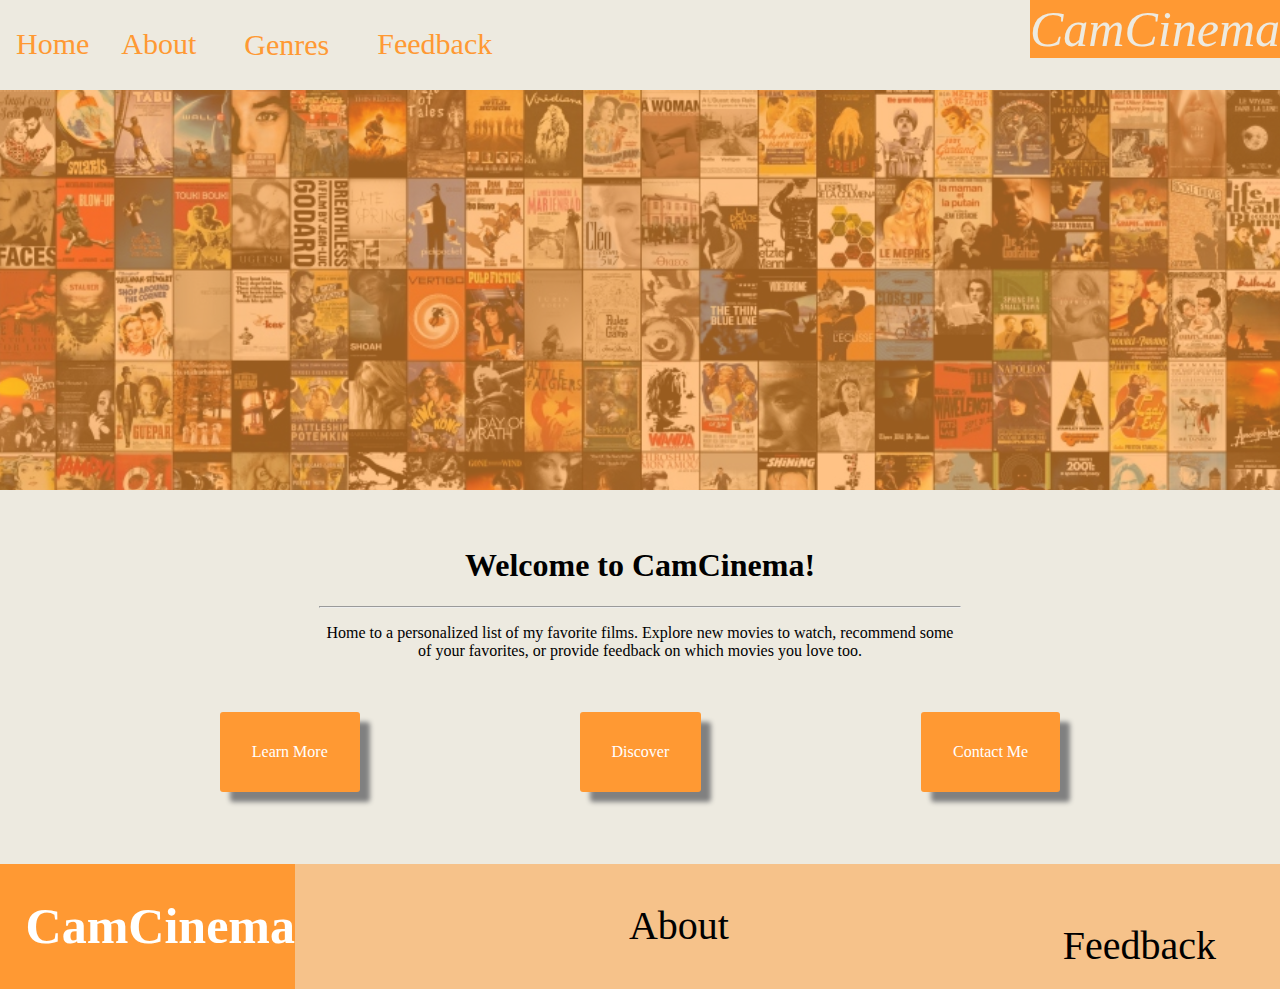
<file: index.html>
<!DOCTYPE html>
<html>
    <head>
        <title>CamCinema Official Website of Cameron Springers Favorite Films</title>
        <meta name="viewport" content="width=device-width, initial-scale=1.0">
        <link rel="stylesheet" type="text/css" href="index.css">
    </head>
    <body>
        <div class="navbar">
            <ul>
                <li style="padding-top: 1%;"><a href="index.html">Home</a></li>
                <li style="padding-top: 1%;"><a href="about.html">About</a></li>
                <li>
                    <div class="dropdown">
                        <button style="font-size: 30px; font-family: Cambria, Cochin, Georgia, Times, 'Times New Roman', serif;" class="genrebutton"><a href="genrehome.html">Genres</a></button>
                        <div class="genre-content">
                            <a href="comedy.html">Comedy</a>
                            <a href="crime.html">Crime</a>
                            <a href="adventure.html">Adventure</a>
                            <a href="drama.html">Drama</a>
                            <a href="foreign.html">Foreign</a>
                            <a href="scifi.html">Sci-Fi</a>
                        </div>
                    </div>
                </li>
                <li style="padding-top: 1%;"><a href="feedback.html">Feedback</a></li>
                <li class="navLogo" style="float:right"><em>CamCinema</em></li>
            </ul>
        </div>
        <div class="moviecollage">
            <div class="image-overlay"></div>
        </div>
        <div class="home-info">
            <br><br>
            <h1 style="text-align: center;">Welcome to CamCinema!</h1>
            <hr>
            <p>Home to a personalized list of my favorite films. Explore new movies to watch, recommend some of your favorites, or provide feedback on which movies you love too.</p>
            <br><br>
            <div class="home-boxes">
                <div class="home-about">
                    <div class="home-button">
                        <a style="text-decoration: none;" href="about.html">
                        <p style="color: white;">Learn More</p>
                        </a>
                    </div>
                </div>
                <div class="home-discover">
                    <div class="home-button">
                        <a style="text-decoration: none;" href="genrehome.html">
                        <p style="color: white;">Discover</p>
                        </a>
                    </div>
                </div>
                <div class="home-feedback">
                    <div class="home-button">
                        <a href="feedback.html" style="text-decoration: none;">
                        <p style="color: white;">Contact Me</p>
                        </a>
                    </div>
                </div>
            </div>
        </div>
        <br><br><br><br>
        <div class="footer">
            <div class="footer-logo"><h1 style="font-size: 50px;"><a style="color: white; text-decoration: none;" href="index.html">CamCinema</a></h1></div>
            <div class="footer-nav-about"><a href="about.html">About</a></div>
            <div class="footer-nav-feedback"><a href="feedback.html">Feedback</a></div>
        </div>
    </body>
</html>
</file>
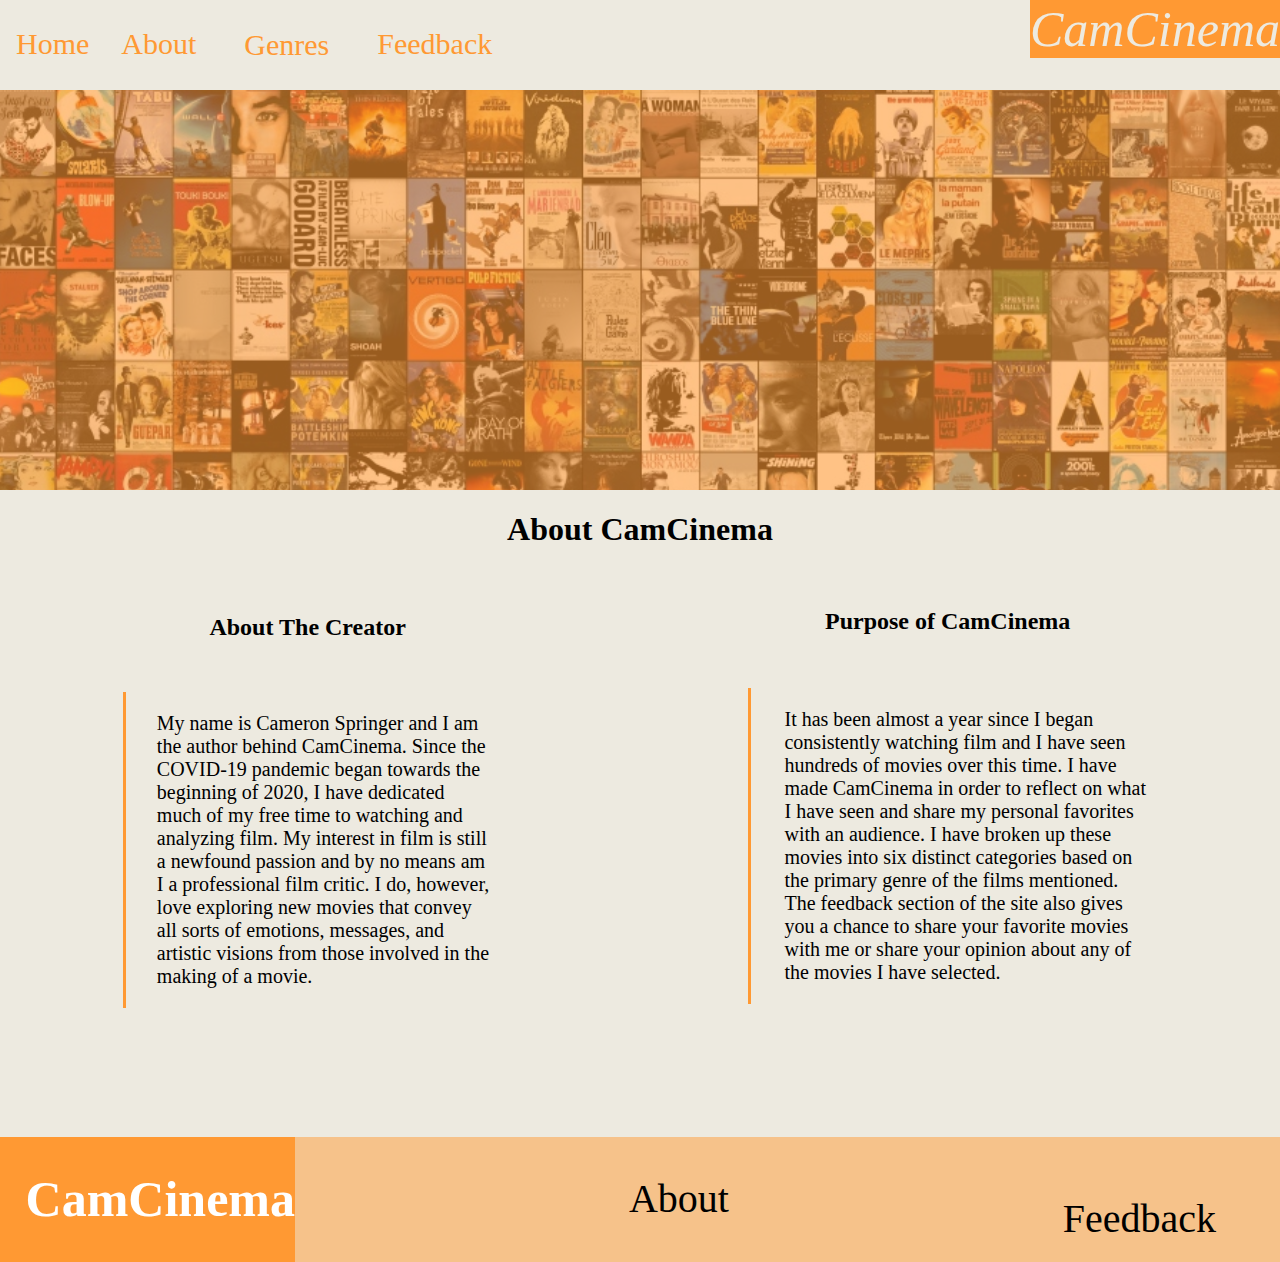
<file: about.html>
<!DOCTYPE html>
<html>
    <head>
        <title>CamCinema Official Website of Cameron Springers Favorite Films</title>
        <meta name="viewport" content="width=device-width, initial-scale=1.0">
        <link rel="stylesheet" type="text/css" href="about.css">
    </head>
    <body>
        <div class="navbar">
            <ul>
                <li style="padding-top: 1%;"><a href="index.html">Home</a></li>
                <li style="padding-top: 1%;"><a href="about.html">About</a></li>
                <li>
                    <div class="dropdown">
                        <button style="font-size: 30px; font-family: Cambria, Cochin, Georgia, Times, 'Times New Roman', serif;" class="genrebutton"><a href="genrehome.html">Genres</a></button>
                        <div class="genre-content">
                            <a href="comedy.html">Comedy</a>
                            <a href="crime.html">Crime</a>
                            <a href="adventure.html">Adventure</a>
                            <a href="drama.html">Drama</a>
                            <a href="foreign.html">Foreign</a>
                            <a href="scifi.html">Sci-Fi</a>
                        </div>
                    </div>
                </li>
                <li style="padding-top: 1%;"><a href="feedback.html">Feedback</a></li>
                <li class="navLogo" style="float:right"><em>CamCinema</em></li>
            </ul>
        </div>
        <div class="moviecollage">
            <div class="image-overlay"></div>
        </div>
        <div class="about">
            <h1 style="text-align:center;">About CamCinema</h1>
            <br>
            <div class="flex-about">
                <div class="about-me">
                    <div class="about-me-title">
                        <h2>About The Creator</h2>
                    </div>
                    <div class="about-me-content">
                        <p>My name is Cameron Springer and I am the author behind CamCinema. Since the COVID-19 pandemic began towards the beginning of 2020, I have dedicated much of my free time to watching and analyzing film. My interest in film is still a newfound passion and by no means am I a professional film critic. I do, however, love exploring new movies that convey all sorts of emotions, messages, and artistic visions from those involved in the making of a movie.</p>
                    </div>
                </div>
                <div class="site-purpose">
                    <div class="site-purpose-title">
                        <h2>Purpose of CamCinema</h2>
                    </div>
                    <div class="site-purpose-content">
                        <p>It has been almost a year since I began consistently watching film and I have seen hundreds of movies over this time. I have made CamCinema in order to reflect on what I have seen and share my personal favorites with an audience. I have broken up these movies into six distinct categories based on the primary genre of the films mentioned. The feedback section of the site also gives you a chance to share your favorite movies with me or share your opinion about any of the movies I have selected.</p>
                    </div>
                </div>
            </div>
        </div>
        <div class="footer">
            <div class="footer-logo"><h1 style="font-size: 50px;"><a style="color: white; text-decoration: none;" href="index.html">CamCinema</a></h1></div>
            <div class="footer-nav-about"><a href="about.html">About</a></div>
            <div class="footer-nav-feedback"><a href="feedback.html">Feedback</a></div>
        </div>
    </body>
</html>
</file>
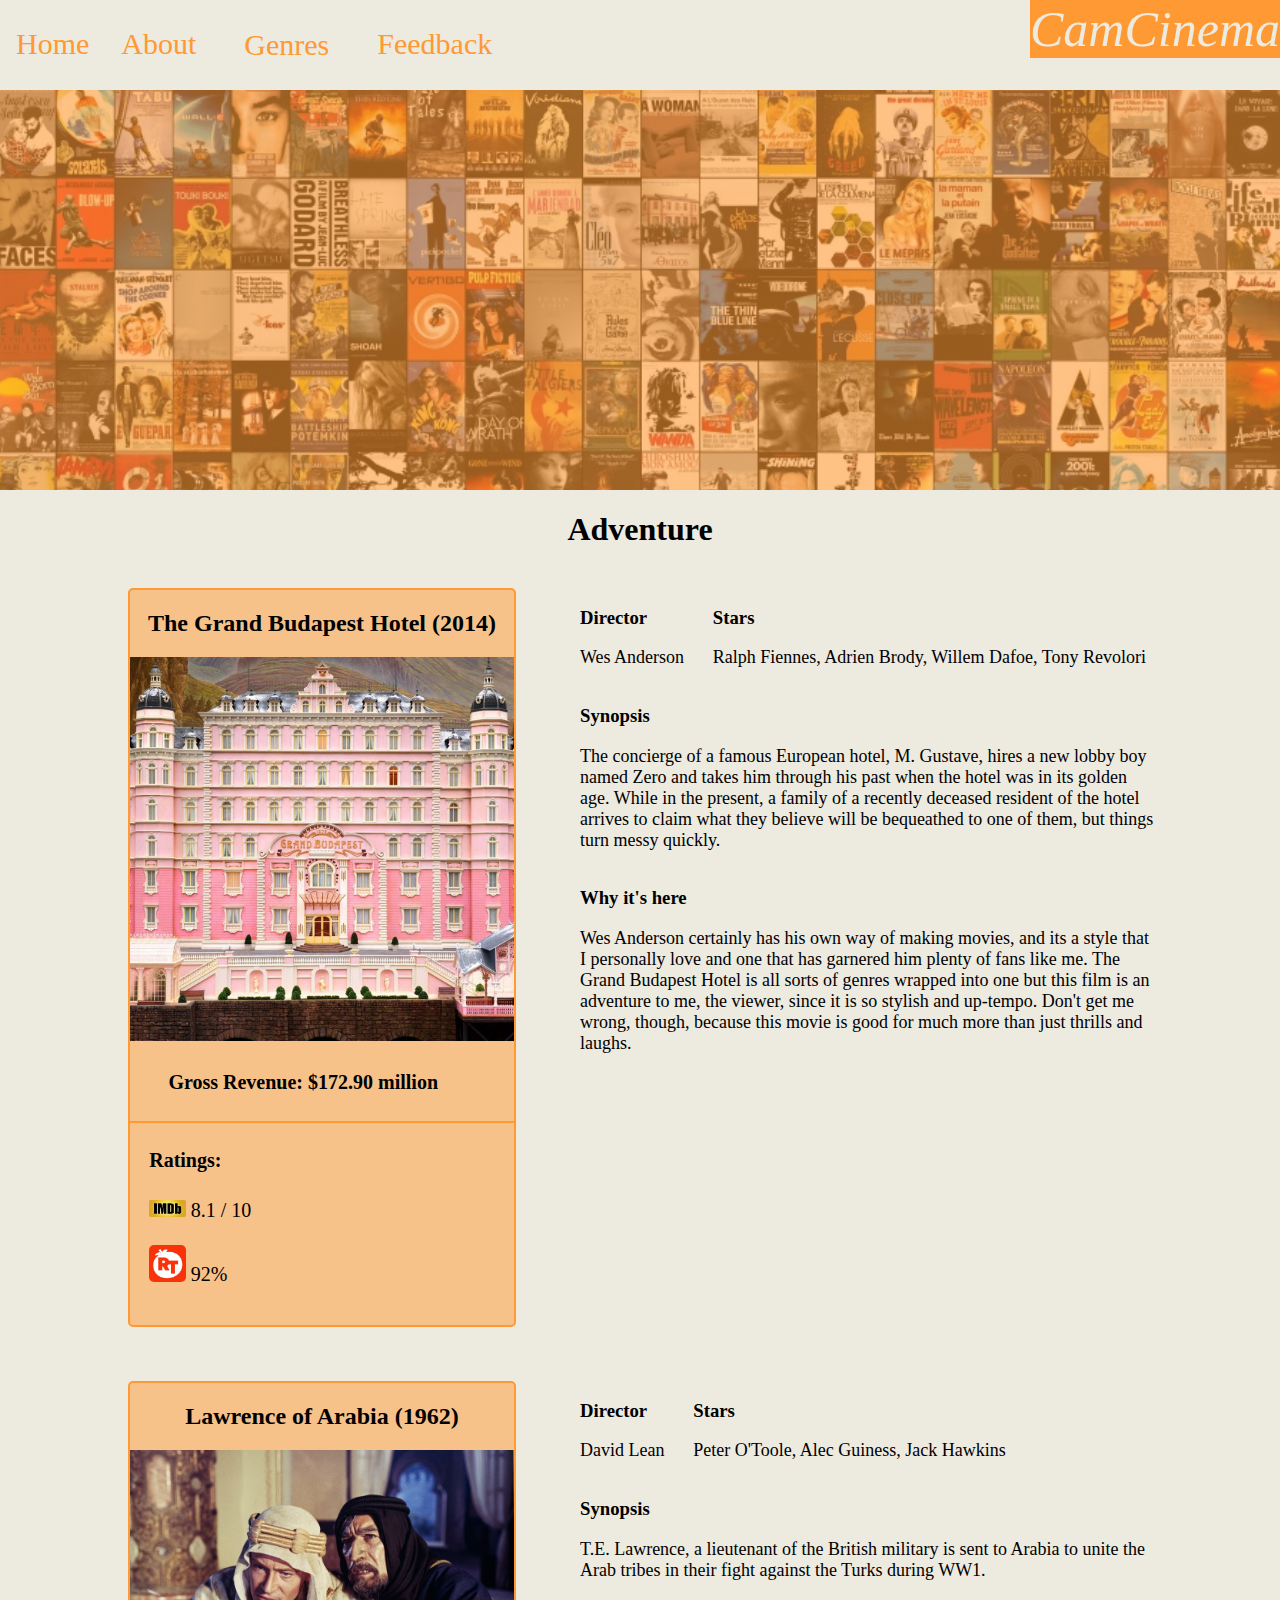
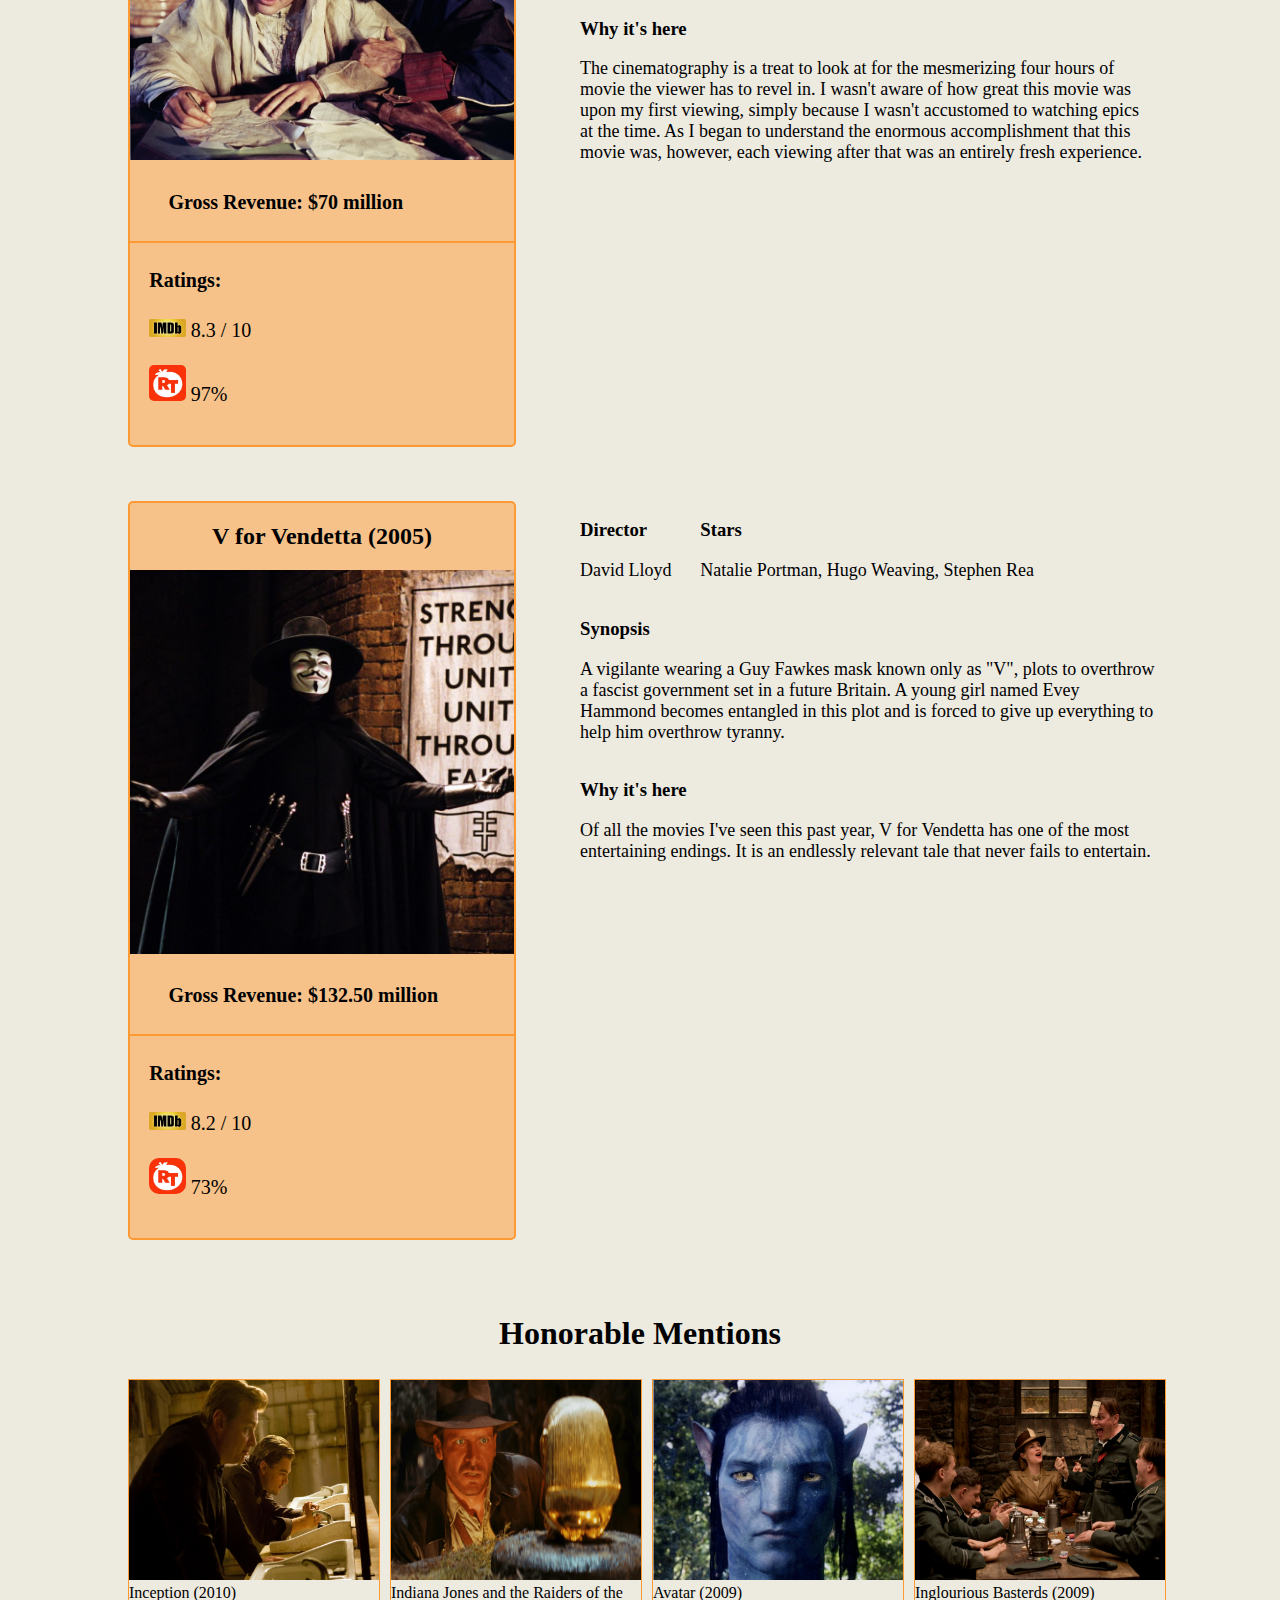
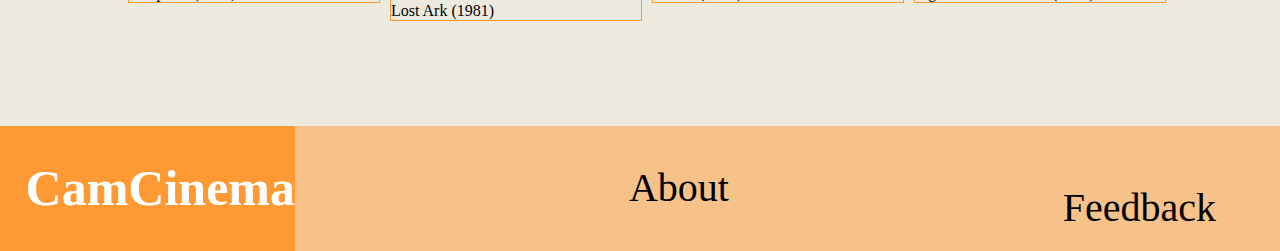
<file: adventure.html>
<!DOCTYPE html>
<html>
    <head>
        <title>Adventure Genre Favorites</title>
        <meta name="viewport" content="width=device-width, initial-scale=1.0">
        <link rel="stylesheet" type="text/css" href="genre.css">
    </head>
    <body>
        <div class="navbar">
            <ul>
                <li style="padding-top: 1%;"><a href="index.html">Home</a></li>
                <li style="padding-top: 1%;"><a href="about.html">About</a></li>
                <li>
                    <div class="dropdown">
                        <button style="font-size: 30px; font-family: Cambria, Cochin, Georgia, Times, 'Times New Roman', serif;" class="genrebutton"><a href="genrehome.html">Genres</a></button>
                        <div class="genre-content">
                            <a href="comedy.html">Comedy</a>
                            <a href="crime.html">Crime</a>
                            <a href="adventure.html">Adventure</a>
                            <a href="drama.html">Drama</a>
                            <a href="foreign.html">Foreign</a>
                            <a href="scifi.html">Sci-Fi</a>
                        </div>
                    </div>
                </li>
                <li style="padding-top: 1%;"><a href="feedback.html">Feedback</a></li>
                <li class="navLogo" style="float:right"><em>CamCinema</em></li>
            </ul>
        </div>
        <div class="moviecollage">
            <div class="image-overlay"></div>
        </div>
        <h1 style="text-align: center;">Adventure</h1>
        <br>
        <div class="genre-list">
            <div class="genre-one">
                <div class="genre-graphic">
                    <h2 style="text-align: center;">The Grand Budapest Hotel (2014)</h2>
                    <div class="genre-picture">
                        <img src="GrandBudapest.jpg" width= 100%>
                    </div>
                    <div class="genre-info">
                        <h4 style="padding-left: 10%;">Gross Revenue: $172.90 million</h4>
                        <div style="border-top: 2px solid #FF9933; padding-left: 5%;" class="genre-info-ratings"><h4>Ratings:</h4></div>
                        <div style="padding-left: 5%;" class="genre-info-imdb"><img src="ImdbLogo.png" width=10%> 8.1 / 10</div>
                        <br>
                        <div style="padding-left: 5%; padding-bottom: 10%;" class="genre-info-rotten"><img style="border-radius: 5px;" src="RottenTomatoes.jpg" width=10%> 92%</div>
                    </div>
                </div>
                <div class="genres-content">
                    <div class="genre-cast">
                        <div class="genre-director"><h3>Director</h3><p>Wes Anderson</p></div>
                        <div style="padding-left: 5%;" class="genre-actors"><h3>Stars</h3><p>Ralph Fiennes, Adrien Brody, Willem Dafoe, Tony Revolori</p></div>
                    </div>
                    <div style="padding-left: 10%;" class="genre-synopsis"><h3>Synopsis </h3><p>The concierge of a famous European hotel, M. Gustave, hires a new lobby boy named Zero and takes him through his past when the hotel was in its golden age. While in the present, a family of a recently deceased resident of the hotel arrives to claim what they believe will be bequeathed to one of them, but things turn messy quickly.</p></div>
                    <div style="padding-left: 10%;" class="genre-why"><h3>Why it's here </h3><p>Wes Anderson certainly has his own way of making movies, and its a style that I personally love and one that has garnered him plenty of fans like me. The Grand Budapest Hotel is all sorts of genres wrapped into one but this film is an adventure to me, the viewer, since it is so stylish and up-tempo. Don't get me wrong, though, because this movie is good for much more than just thrills and laughs.</p></div>
                </div>
            </div>
            <br><br><br>
            <div class="genre-two">
                <div class="genre-graphic">
                    <h2 style="text-align: center;">Lawrence of Arabia (1962)</h2>
                    <div class="genre-picture">
                        <img src="LawrenceOfArabia.jpg" width= 100%>
                    </div>
                    <div class="genre-info">
                        <h4 style="padding-left: 10%;">Gross Revenue: $70 million</h4>
                        <div style="border-top: 2px solid #FF9933; padding-left: 5%;" class="genre-info-ratings"><h4>Ratings:</h4></div>
                        <div style="padding-left: 5%;" class="genre-info-imdb"><img src="ImdbLogo.png" width=10%> 8.3 / 10</div>
                        <br>
                        <div style="padding-left: 5%; padding-bottom: 10%;" class="genre-info-rotten"><img style="border-radius: 5px;" src="RottenTomatoes.jpg" width=10%> 97%</div>
                    </div>
                </div>
                <div class="genres-content">
                    <div class="genre-cast">
                        <div class="genre-director"><h3>Director</h3><p>David Lean</p></div>
                        <div style="padding-left: 5%;" class="genre-actors"><h3>Stars</h3><p>Peter O'Toole, Alec Guiness, Jack Hawkins</p></div>
                    </div>
                    <div style="padding-left: 10%;" class="genre-synopsis"><h3>Synopsis </h3><p>T.E. Lawrence, a lieutenant of the British military is sent to Arabia to unite the Arab tribes in their fight against the Turks during WW1.</p></div>
                    <div style="padding-left: 10%;" class="genre-why"><h3>Why it's here </h3><p>The cinematography is a treat to look at for the mesmerizing four hours of movie the viewer has to revel in. I wasn't aware of how great this movie was upon my first viewing, simply because I wasn't accustomed to watching epics at the time. As I began to understand the enormous accomplishment that this movie was, however, each viewing after that was an entirely fresh experience.</p></div>
                </div>
            </div>
            <br><br><br>
            <div class="genre-three">
                <div class="genre-graphic">
                    <h2 style="text-align: center;">V for Vendetta (2005)</h2>
                    <div class="genre-picture">
                        <img src="Vendetta.jpg" width= 100%>
                    </div>
                    <div class="genre-info">
                        <h4 style="padding-left: 10%;">Gross Revenue: $132.50 million</h4>
                        <div style="border-top: 2px solid #FF9933; padding-left: 5%;" class="genre-info-ratings"><h4>Ratings:</h4></div>
                        <div style="padding-left: 5%;" class="genre-info-imdb"><img src="ImdbLogo.png" width=10%> 8.2 / 10</div>
                        <br>
                        <div style="padding-left: 5%; padding-bottom: 10%;" class="genre-info-rotten"><img style="border-radius: 10px;" src="RottenTomatoes.jpg" width=10%> 73%</div>
                    </div>
                </div>
                <div class="genres-content">
                    <div class="genre-cast">
                        <div class="genre-director"><h3>Director</h3><p>David Lloyd</p></div>
                        <div style="padding-left: 5%;" class="genre-actors"><h3>Stars</h3><p>Natalie Portman, Hugo Weaving, Stephen Rea</p></div>
                    </div>
                    <div style="padding-left: 10%;" class="genre-synopsis"><h3>Synopsis </h3><p>A vigilante wearing a Guy Fawkes mask known only as "V", plots to overthrow a fascist government set in a future Britain. A young girl named Evey Hammond becomes entangled in this plot and is forced to give up everything to help him overthrow tyranny.</p></div>
                    <div style="padding-left: 10%;" class="genre-why"><h3>Why it's here </h3><p>Of all the movies I've seen this past year, V for Vendetta has one of the most entertaining endings. It is an endlessly relevant tale that never fails to entertain.</p></div>
                </div>
            </div>
            <br><br><br>
        </div>
        <h1 style="text-align: center;">Honorable Mentions</h1>
        <div style="margin-left: 10%;" class="honorable-mention">
            <a target="_blank" href="Inception.jpg">
              <img src="Inception.jpg" alt="Inception">
            </a>
            <div class="caption">Inception (2010)</div>
          </div>
          <div class="honorable-mention">
            <a target="_blank" href="IndianaJones.png">
              <img src="IndianaJones.png" alt="Raiders of the Lost Ark">
            </a>
            <div class="caption">Indiana Jones and the Raiders of the Lost Ark (1981)</div>
          </div>
          
          <div class="honorable-mention">
            <a target="_blank" href="Avatar.jpg">
              <img src="Avatar.jpg" alt="Avatar">
            </a>
            <div class="caption">Avatar (2009)</div>
          </div>
          
          <div class="honorable-mention">
            <a target="_blank" href="InglouriousBasterds.jpg">
              <img src="InglouriousBasterds.jpg" alt="Inglourious Basterds">
            </a>
            <div class="caption">Inglourious Basterds (2009)</div>
            </div>
        </div>
        <div class="blank"></div>
        <div class="footer">
            <div class="footer-logo"><h1 style="font-size: 50px;"><a style="color: white; text-decoration: none;" href="index.html">CamCinema</a></h1></div>
            <div class="footer-nav-about"><a href="about.html">About</a></div>
            <div class="footer-nav-feedback"><a href="feedback.html">Feedback</a></div>
        </div>
    </body>
</html>
</file>
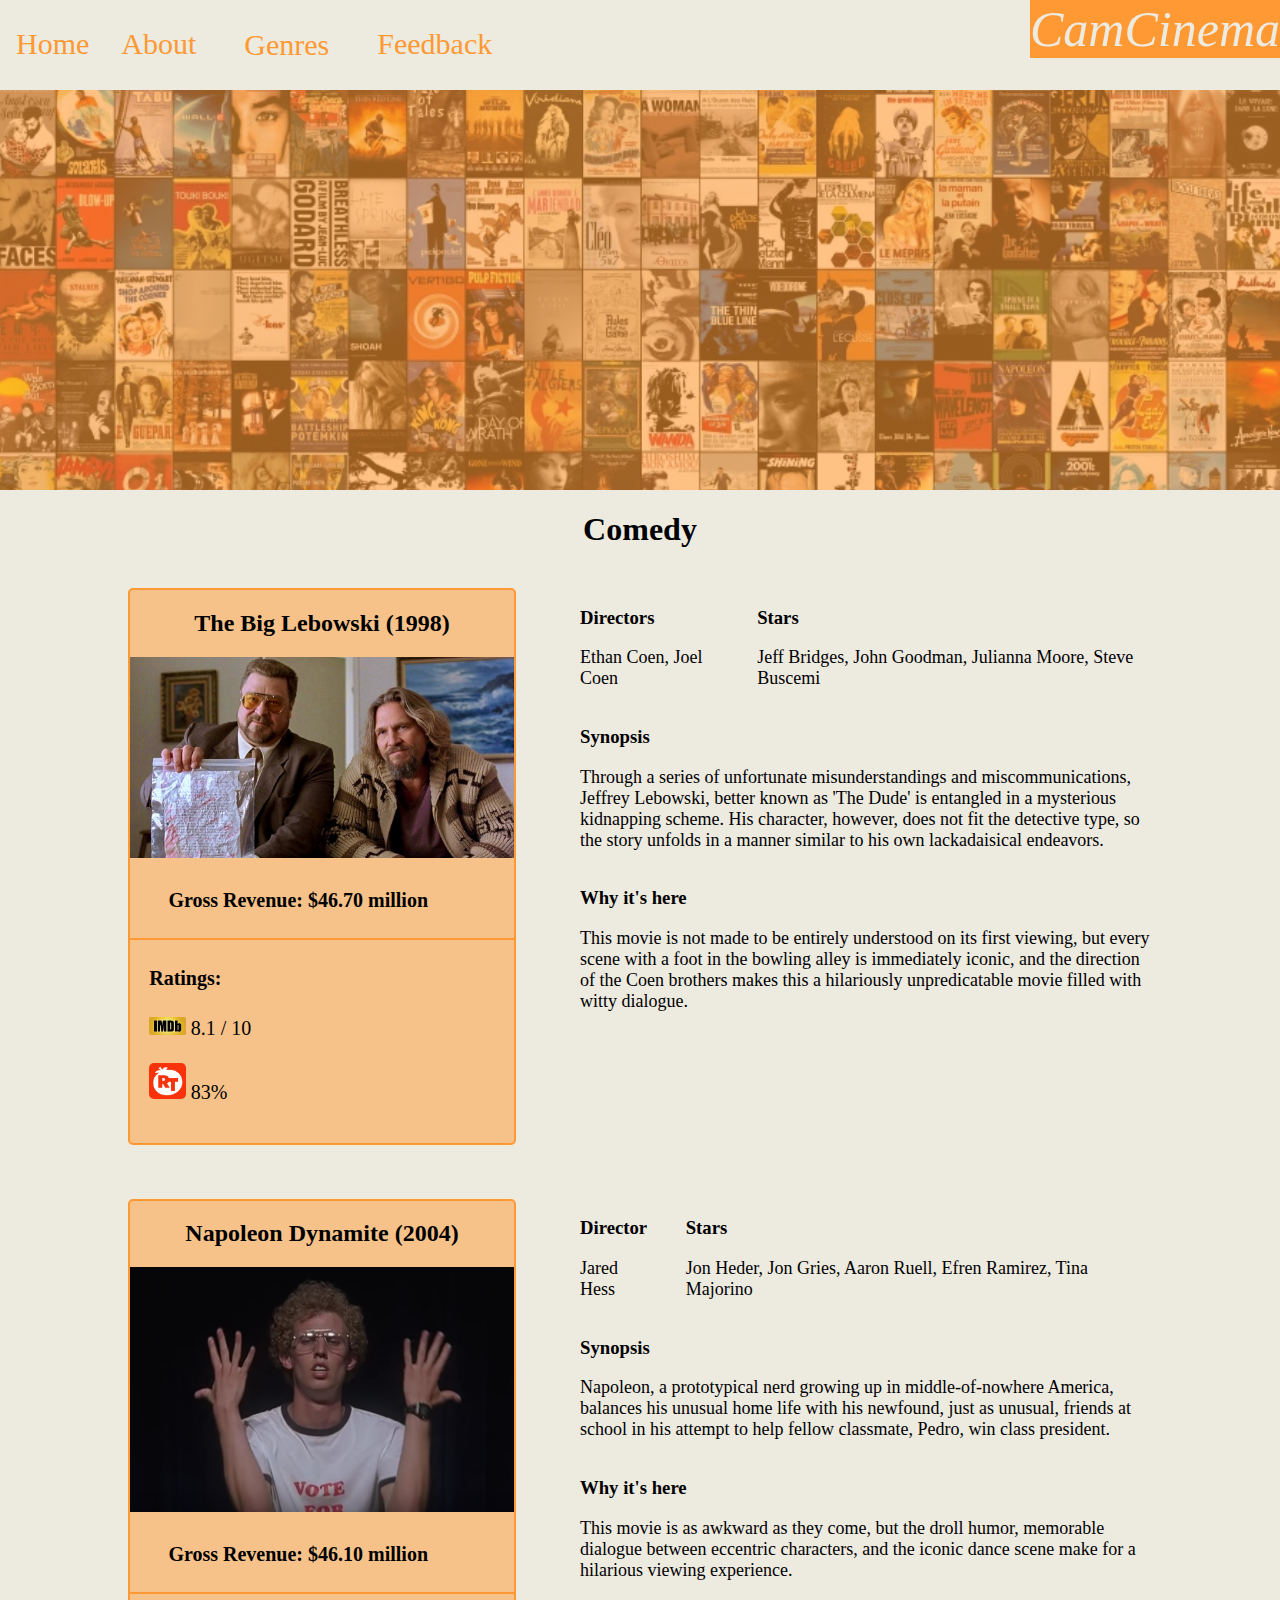
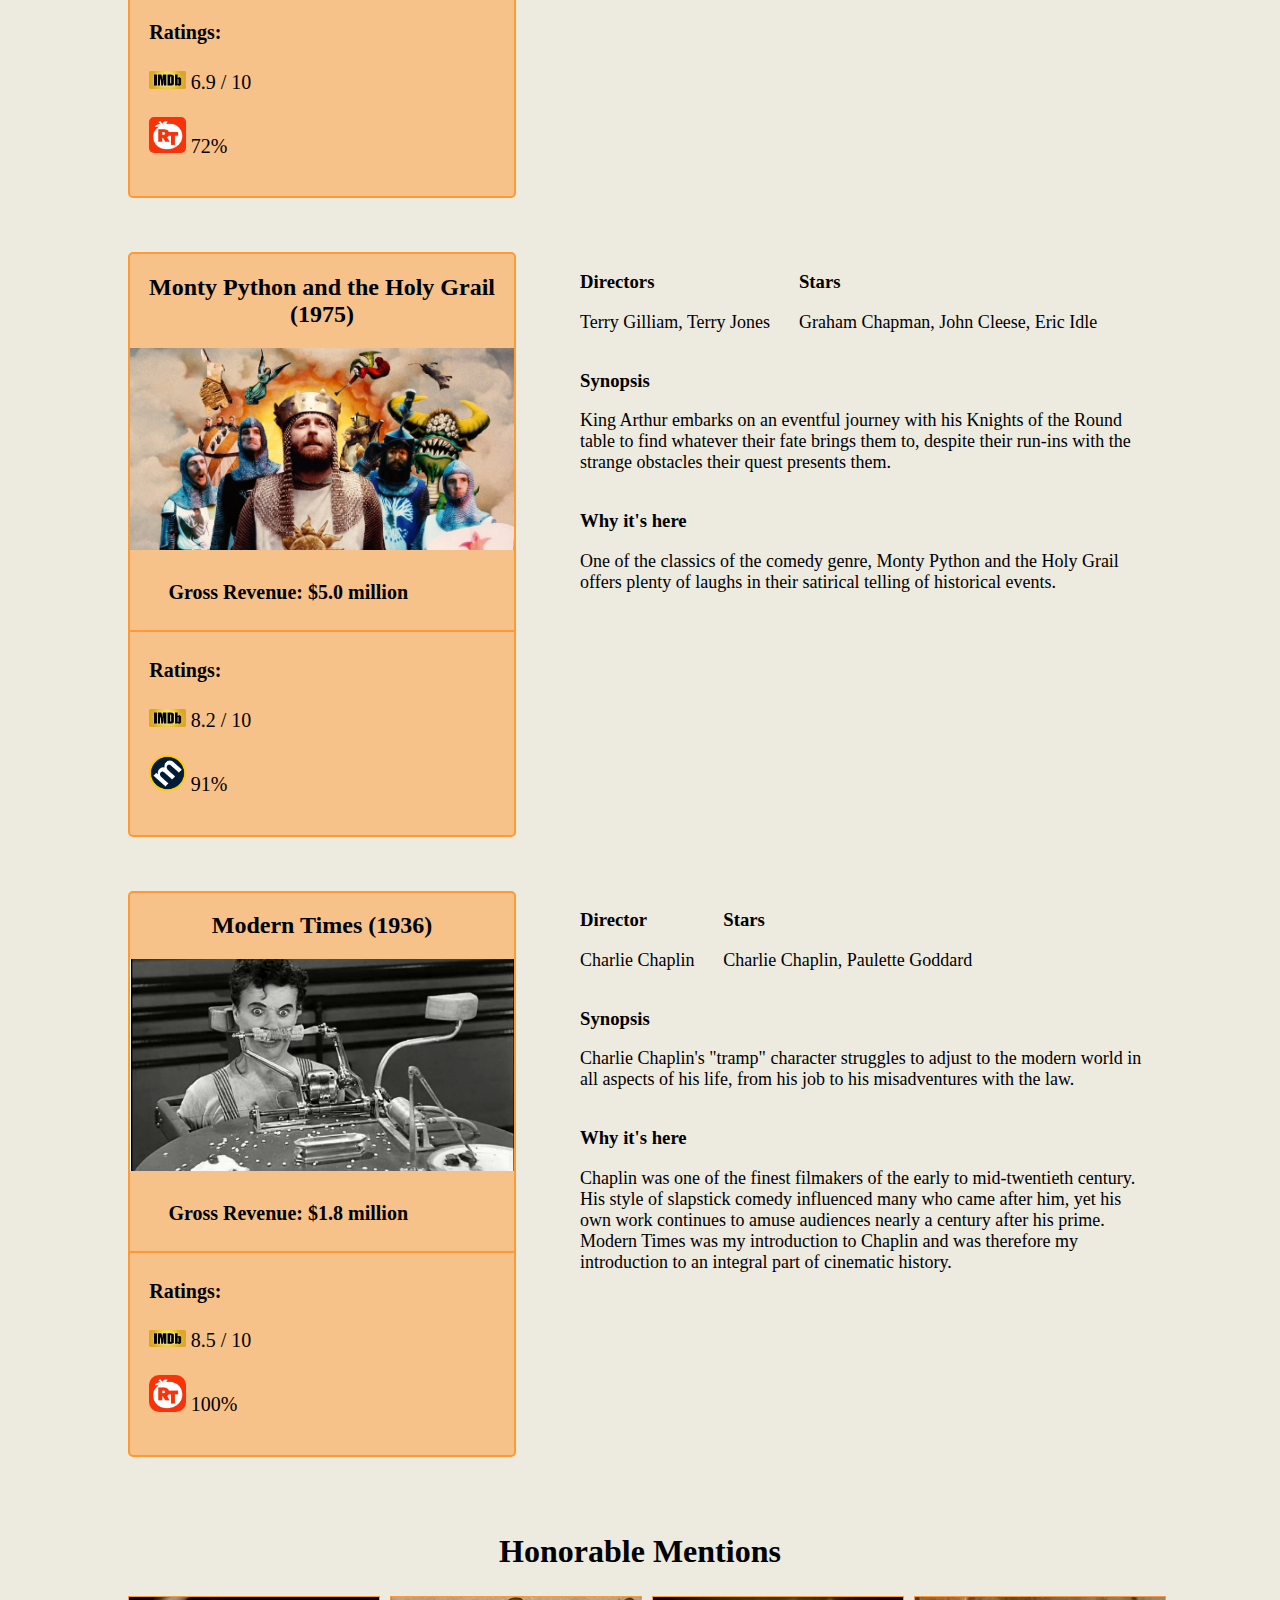
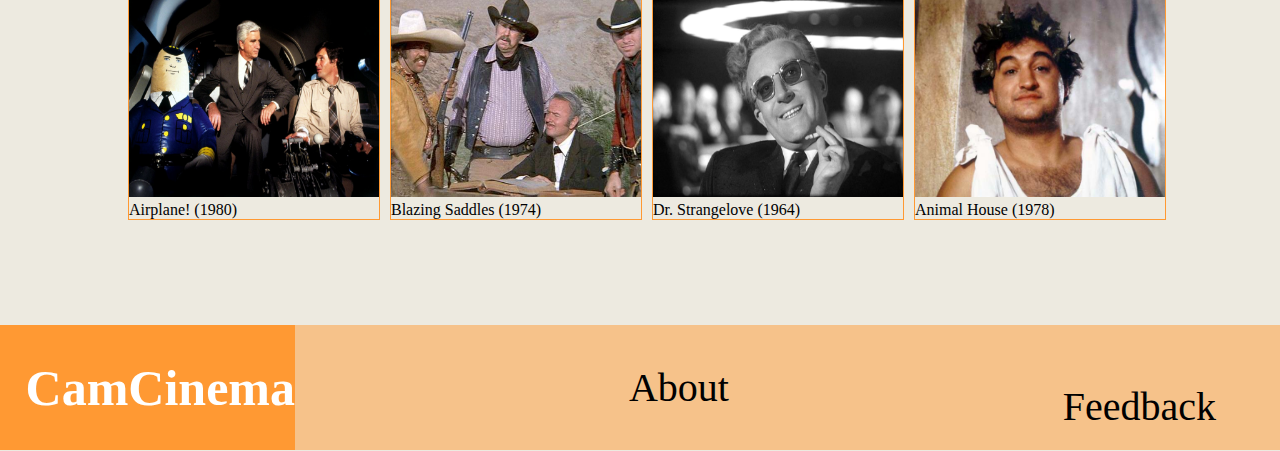
<file: comedy.html>
<!DOCTYPE html>
<html>
    <head>
        <title>Comedy Genre Favorites</title>
        <meta name="viewport" content="width=device-width, initial-scale=1.0">
        <link rel="stylesheet" type="text/css" href="genre.css">
    </head>
    <body>
        <div class="navbar">
            <ul>
                <li style="padding-top: 1%;"><a href="index.html">Home</a></li>
                <li style="padding-top: 1%;"><a href="about.html">About</a></li>
                <li>
                    <div class="dropdown">
                        <button style="font-size: 30px; font-family: Cambria, Cochin, Georgia, Times, 'Times New Roman', serif;" class="genrebutton"><a href="genrehome.html">Genres</a></button>
                        <div class="genre-content">
                            <a href="comedy.html">Comedy</a>
                            <a href="crime.html">Crime</a>
                            <a href="adventure.html">Adventure</a>
                            <a href="drama.html">Drama</a>
                            <a href="foreign.html">Foreign</a>
                            <a href="scifi.html">Sci-Fi</a>
                        </div>
                    </div>
                </li>
                <li style="padding-top: 1%;"><a href="feedback.html">Feedback</a></li>
                <li class="navLogo" style="float:right"><em>CamCinema</em></li>
            </ul>
        </div>
        <div class="moviecollage">
            <div class="image-overlay"></div>
        </div>
        <h1 style="text-align: center;">Comedy</h1>
        <br>
        <div class="genre-list">
            <div class="genre-one">
                <div class="genre-graphic">
                    <h2 style="text-align: center;">The Big Lebowski (1998)</h2>
                    <div class="genre-picture">
                        <img src="BigLebowski.jpg" width= 100%>
                    </div>
                    <div class="genre-info">
                        <h4 style="padding-left: 10%;">Gross Revenue: $46.70 million</h4>
                        <div style="border-top: 2px solid #FF9933; padding-left: 5%;" class="genre-info-ratings"><h4>Ratings:</h4></div>
                        <div style="padding-left: 5%;" class="genre-info-imdb"><img src="ImdbLogo.png" width=10%> 8.1 / 10</div>
                        <br>
                        <div style="padding-left: 5%; padding-bottom: 10%;" class="genre-info-rotten"><img style="border-radius: 5px;" src="RottenTomatoes.jpg" width=10%> 83%</div>
                    </div>
                </div>
                <div class="genres-content">
                    <div class="genre-cast">
                        <div class="genre-director"><h3>Directors</h3><p>Ethan Coen, Joel Coen</p></div>
                        <div style="padding-left: 5%;" class="genre-actors"><h3>Stars</h3><p>Jeff Bridges, John Goodman, Julianna Moore, Steve Buscemi</p></div>
                    </div>
                    <div style="padding-left: 10%;" class="genre-synopsis"><h3>Synopsis </h3><p>Through a series of unfortunate misunderstandings and miscommunications, Jeffrey Lebowski, better known as 'The Dude' is entangled in a mysterious kidnapping scheme. His character, however, does not fit the detective type, so the story unfolds in a manner similar to his own lackadaisical endeavors.</p></div>
                    <div style="padding-left: 10%;" class="genre-why"><h3>Why it's here </h3><p>This movie is not made to be entirely understood on its first viewing, but every scene with a foot in the bowling alley is immediately iconic, and the direction of the Coen brothers makes this a hilariously unpredicatable movie filled with witty dialogue.</p></div>
                </div>
            </div>
            <br><br><br>
            <div class="genre-two">
                <div class="genre-graphic">
                    <h2 style="text-align: center;">Napoleon Dynamite (2004)</h2>
                    <div class="genre-picture">
                        <img src="NapoleonDynamite.jpg" width= 100%>
                    </div>
                    <div class="genre-info">
                        <h4 style="padding-left: 10%;">Gross Revenue: $46.10 million</h4>
                        <div style="border-top: 2px solid #FF9933; padding-left: 5%;" class="genre-info-ratings"><h4>Ratings:</h4></div>
                        <div style="padding-left: 5%;" class="genre-info-imdb"><img src="ImdbLogo.png" width=10%> 6.9 / 10</div>
                        <br>
                        <div style="padding-left: 5%; padding-bottom: 10%;" class="genre-info-rotten"><img style="border-radius: 5px;" src="RottenTomatoes.jpg" width=10%> 72%</div>
                    </div>
                </div>
                <div class="genres-content">
                    <div class="genre-cast">
                        <div class="genre-director"><h3>Director</h3><p>Jared Hess</p></div>
                        <div style="padding-left: 5%;" class="genre-actors"><h3>Stars</h3><p>Jon Heder, Jon Gries, Aaron Ruell, Efren Ramirez, Tina Majorino</p></div>
                    </div>
                    <div style="padding-left: 10%;" class="genre-synopsis"><h3>Synopsis </h3><p>Napoleon, a prototypical nerd growing up in middle-of-nowhere America, balances his unusual home life with his newfound, just as unusual, friends at school in his attempt to help fellow classmate, Pedro, win class president.</p></div>
                    <div style="padding-left: 10%;" class="genre-why"><h3>Why it's here </h3><p>This movie is as awkward as they come, but the droll humor, memorable dialogue between eccentric characters, and the iconic dance scene make for a hilarious viewing experience.</p></div>
                </div>
            </div>
            <br><br><br>
            <div class="genre-three">
                <div class="genre-graphic">
                    <h2 style="text-align: center;">Monty Python and the Holy Grail (1975)</h2>
                    <div class="genre-picture">
                        <img src="MontyPython.jpg" width= 100%>
                    </div>
                    <div class="genre-info">
                        <h4 style="padding-left: 10%;">Gross Revenue: $5.0 million</h4>
                        <div style="border-top: 2px solid #FF9933; padding-left: 5%;" class="genre-info-ratings"><h4>Ratings:</h4></div>
                        <div style="padding-left: 5%;" class="genre-info-imdb"><img src="ImdbLogo.png" width=10%> 8.2 / 10</div>
                        <br>
                        <div style="padding-left: 5%; padding-bottom: 10%;" class="genre-info-rotten"><img style="border-radius: 10px;" src="MetaCritic.png" width=10%> 91%</div>
                    </div>
                </div>
                <div class="genres-content">
                    <div class="genre-cast">
                        <div class="genre-director"><h3>Directors</h3><p>Terry Gilliam, Terry Jones</p></div>
                        <div style="padding-left: 5%;" class="genre-actors"><h3>Stars</h3><p>Graham Chapman, John Cleese, Eric Idle</p></div>
                    </div>
                    <div style="padding-left: 10%;" class="genre-synopsis"><h3>Synopsis </h3><p>King Arthur embarks on an eventful journey with his Knights of the Round table to find whatever their fate brings them to, despite their run-ins with the strange obstacles their quest presents them.</p></div>
                    <div style="padding-left: 10%;" class="genre-why"><h3>Why it's here </h3><p>One of the classics of the comedy genre, Monty Python and the Holy Grail offers plenty of laughs in their satirical telling of historical events.</p></div>
                </div>
            </div>
            <br><br><br>
            <div class="genre-four">
                <div class="genre-graphic">
                    <h2 style="text-align: center;">Modern Times (1936)</h2>
                    <div class="genre-picture">
                        <img src="ModernTimes.jpg" width= 100%>
                    </div>
                    <div class="genre-info">
                        <h4 style="padding-left: 10%;">Gross Revenue: $1.8 million</h4>
                        <div style="border-top: 2px solid #FF9933; padding-left: 5%;" class="genre-info-ratings"><h4>Ratings:</h4></div>
                        <div style="padding-left: 5%;" class="genre-info-imdb"><img src="ImdbLogo.png" width=10%> 8.5 / 10</div>
                        <br>
                        <div style="padding-left: 5%; padding-bottom: 10%;" class="genre-info-rotten"><img style="border-radius: 10px;" src="RottenTomatoes.jpg" width=10%> 100%</div>
                    </div>
                </div>
                <div class="genres-content">
                    <div class="genre-cast">
                        <div class="genre-director"><h3>Director</h3><p>Charlie Chaplin</p></div>
                        <div style="padding-left: 5%;" class="genre-actors"><h3>Stars</h3><p>Charlie Chaplin, Paulette Goddard</p></div>
                    </div>
                    <div style="padding-left: 10%;" class="genre-synopsis"><h3>Synopsis </h3><p>Charlie Chaplin's "tramp" character struggles to adjust to the modern world in all aspects of his life, from his job to his misadventures with the law.</p></div>
                    <div style="padding-left: 10%;" class="genre-why"><h3>Why it's here </h3><p>Chaplin was one of the finest filmakers of the early to mid-twentieth century. His style of slapstick comedy influenced many who came after him, yet his own work continues to amuse audiences nearly a century after his prime. Modern Times was my introduction to Chaplin and was therefore my introduction to an integral part of cinematic history.</p></div>
                </div>
            </div>
            <br><br><br>
        </div>
        <h1 style="text-align: center;">Honorable Mentions</h1>
        <div style="margin-left: 10%;" class="honorable-mention">
            <a target="_blank" href="Airplane.jpg">
              <img src="Airplane.jpg" alt="Airplane!">
            </a>
            <div class="caption">Airplane! (1980)</div>
          </div>
          <div class="honorable-mention">
            <a target="_blank" href="BlazingSaddles.jpg">
              <img src="BlazingSaddles.jpg" alt="Blazing Saddles">
            </a>
            <div class="caption">Blazing Saddles (1974)</div>
          </div>
          
          <div class="honorable-mention">
            <a target="_blank" href="DrStrangelove.jpg">
              <img src="DrStrangelove.jpg" alt="Peter Sellers in Dr. Strangelove">
            </a>
            <div class="caption">Dr. Strangelove (1964)</div>
          </div>
          
          <div class="honorable-mention">
            <a target="_blank" href="AnimalHouse.jpg">
              <img src="AnimalHouse.jpg" alt="Animal House">
            </a>
            <div class="caption">Animal House (1978)</div>
            </div>
        </div>
        <div class="blank"></div>
        <div class="footer">
            <div class="footer-logo"><h1 style="font-size: 50px;"><a style="color: white; text-decoration: none;" href="index.html">CamCinema</a></h1></div>
            <div class="footer-nav-about"><a href="about.html">About</a></div>
            <div class="footer-nav-feedback"><a href="feedback.html">Feedback</a></div>
        </div>
    </body>
</html>
</file>
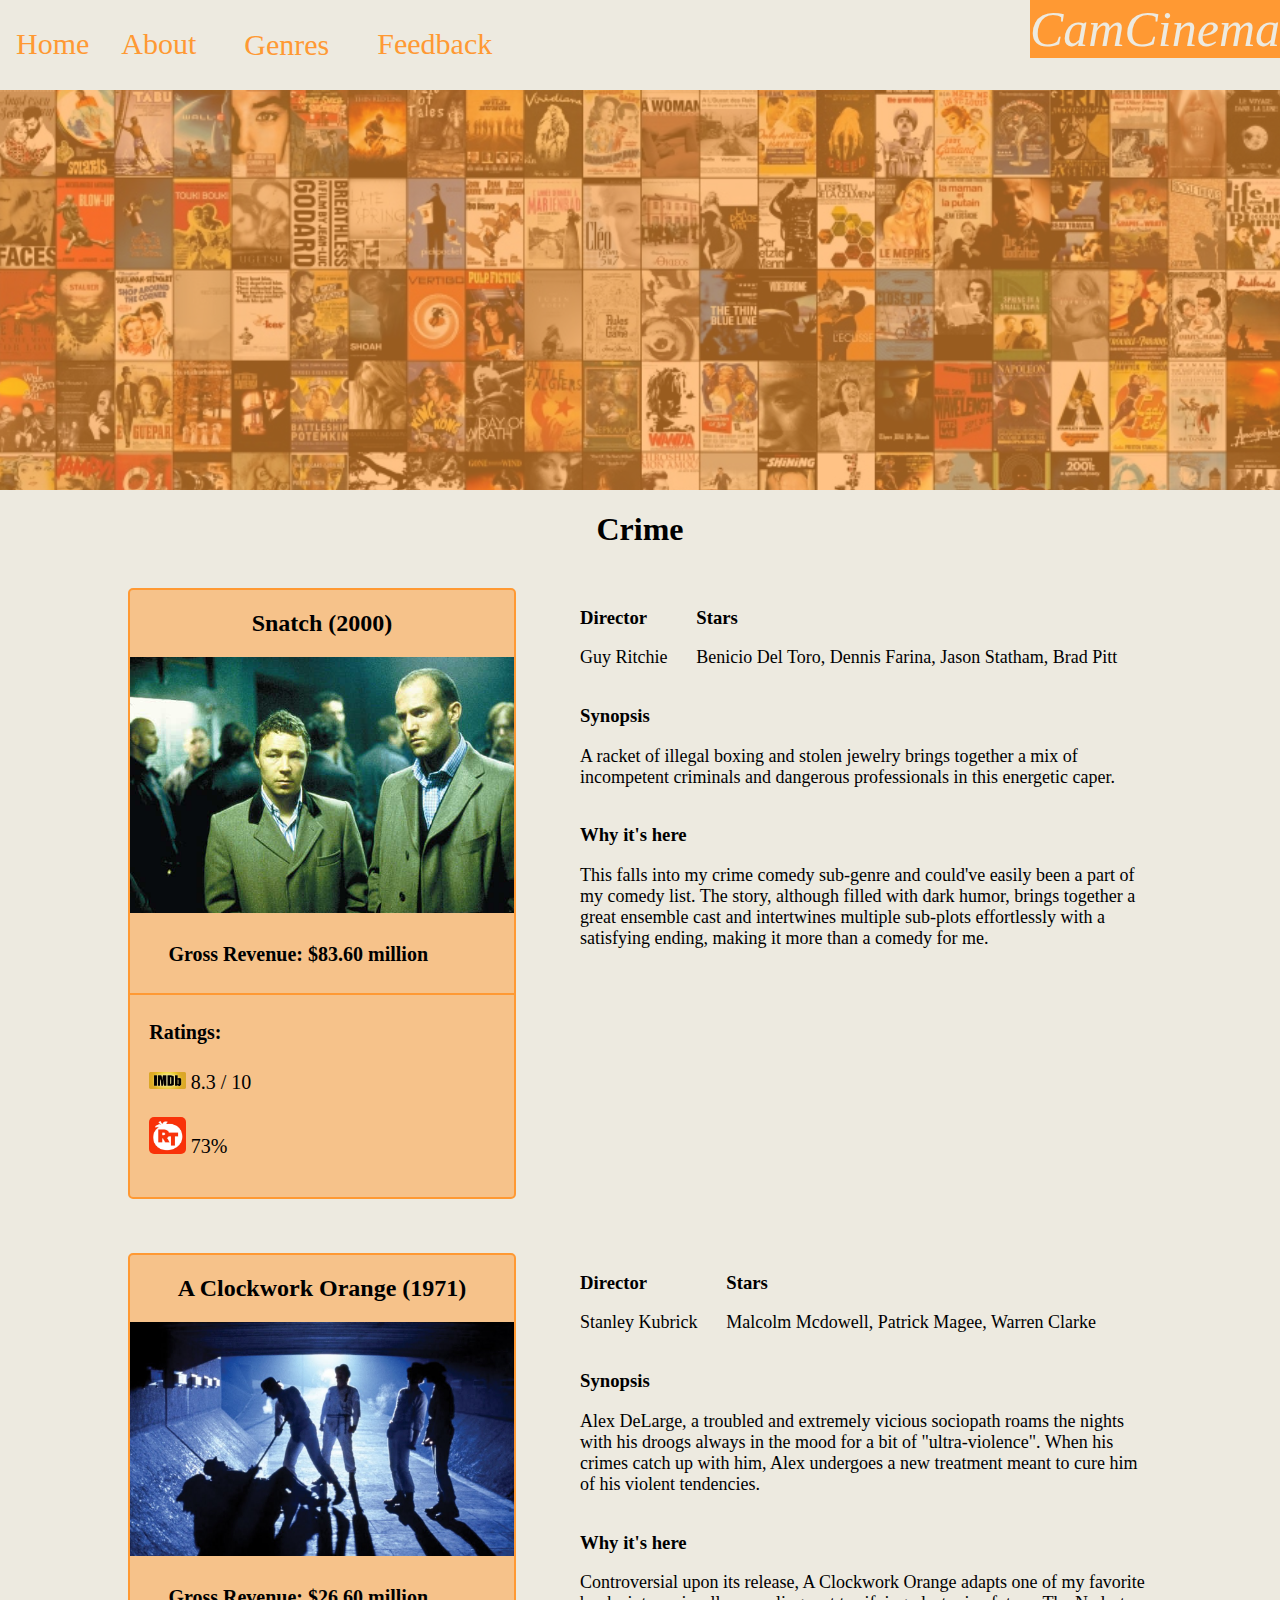
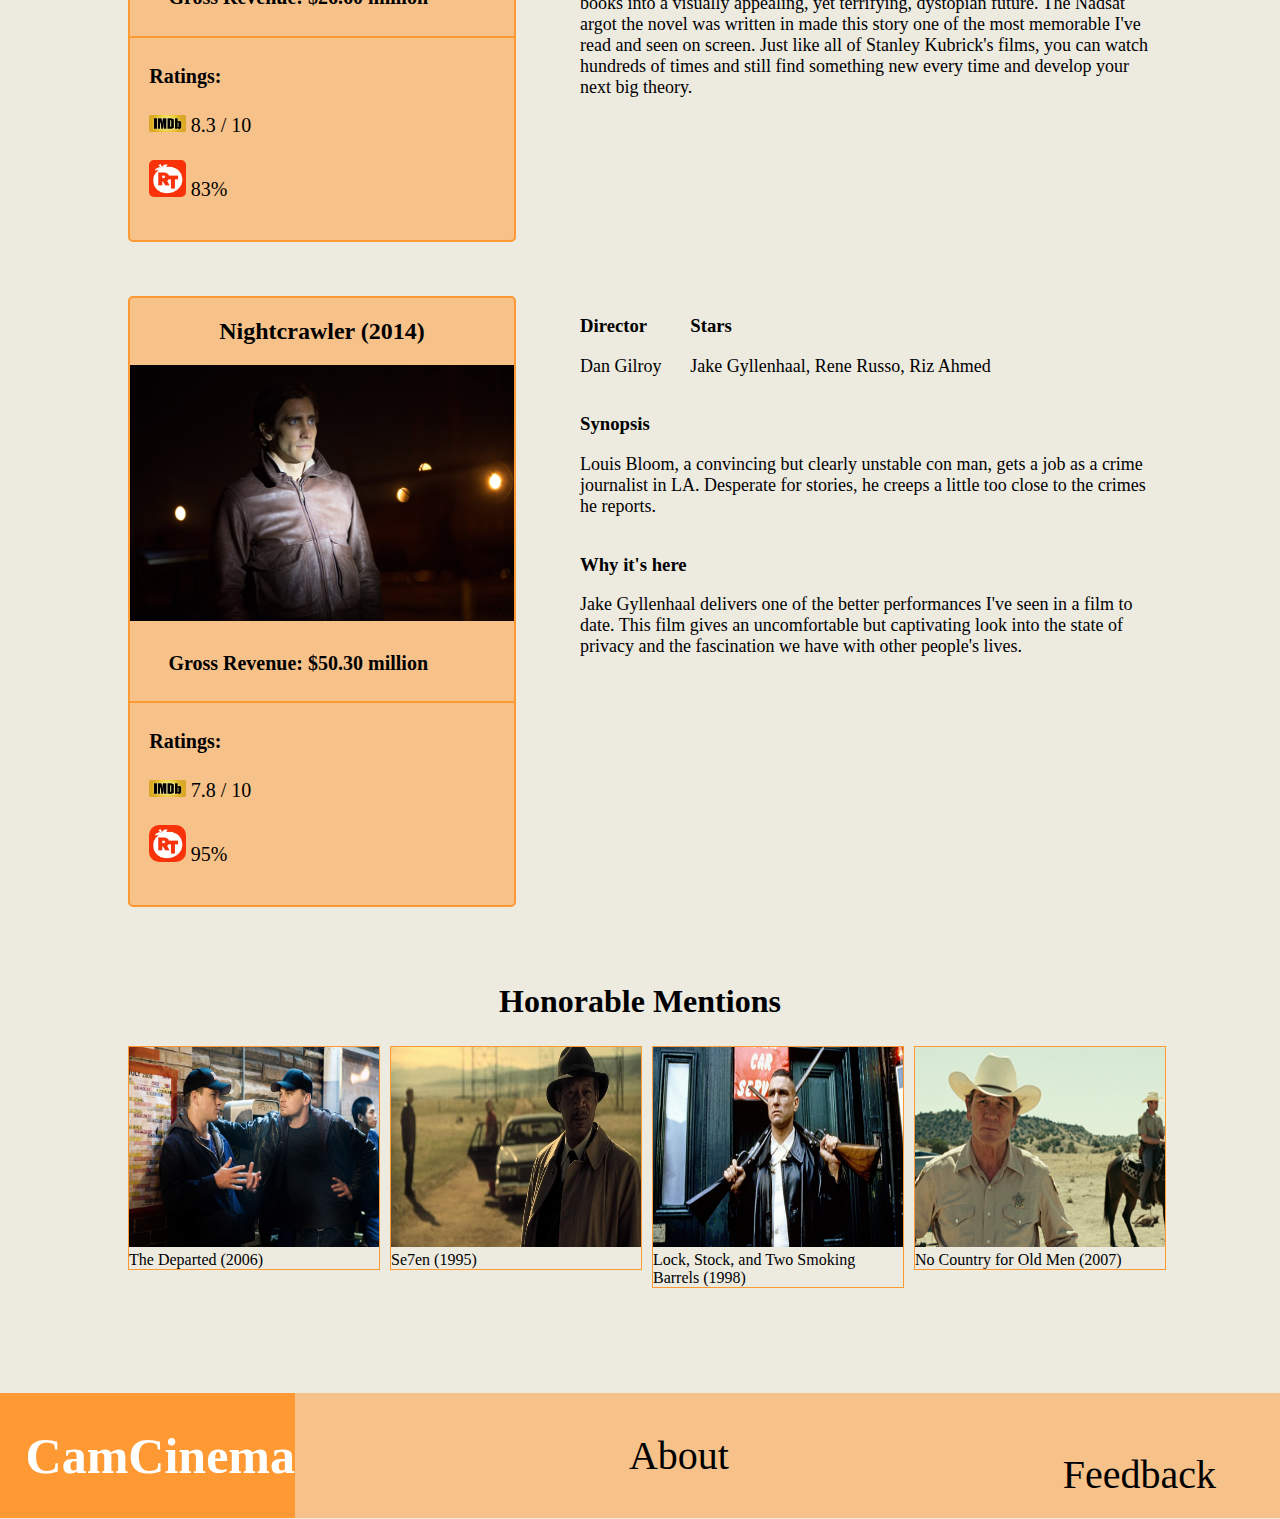
<file: crime.html>
<!DOCTYPE html>
<html>
    <head>
        <title>Crime Genre Favorites</title>
        <meta name="viewport" content="width=device-width, initial-scale=1.0">
        <link rel="stylesheet" type="text/css" href="genre.css">
    </head>
    <body>
        <div class="navbar">
            <ul>
                <li style="padding-top: 1%;"><a href="index.html">Home</a></li>
                <li style="padding-top: 1%;"><a href="about.html">About</a></li>
                <li>
                    <div class="dropdown">
                        <button style="font-size: 30px; font-family: Cambria, Cochin, Georgia, Times, 'Times New Roman', serif;" class="genrebutton"><a href="genrehome.html">Genres</a></button>
                        <div class="genre-content">
                            <a href="comedy.html">Comedy</a>
                            <a href="crime.html">Crime</a>
                            <a href="adventure.html">Adventure</a>
                            <a href="drama.html">Drama</a>
                            <a href="foreign.html">Foreign</a>
                            <a href="scifi.html">Sci-Fi</a>
                        </div>
                    </div>
                </li>
                <li style="padding-top: 1%;"><a href="feedback.html">Feedback</a></li>
                <li class="navLogo" style="float:right"><em>CamCinema</em></li>
            </ul>
        </div>
        <div class="moviecollage">
            <div class="image-overlay"></div>
        </div>
        <h1 style="text-align: center;">Crime</h1>
        <br>
        <div class="genre-list">
            <div class="genre-one">
                <div class="genre-graphic">
                    <h2 style="text-align: center;">Snatch (2000)</h2>
                    <div class="genre-picture">
                        <img src="Snatch.jpg" width= 100%>
                    </div>
                    <div class="genre-info">
                        <h4 style="padding-left: 10%;">Gross Revenue: $83.60 million</h4>
                        <div style="border-top: 2px solid #FF9933; padding-left: 5%;" class="genre-info-ratings"><h4>Ratings:</h4></div>
                        <div style="padding-left: 5%;" class="genre-info-imdb"><img src="ImdbLogo.png" width=10%> 8.3 / 10</div>
                        <br>
                        <div style="padding-left: 5%; padding-bottom: 10%;" class="genre-info-rotten"><img style="border-radius: 5px;" src="RottenTomatoes.jpg" width=10%> 73%</div>
                    </div>
                </div>
                <div class="genres-content">
                    <div class="genre-cast">
                        <div class="genre-director"><h3>Director</h3><p>Guy Ritchie</p></div>
                        <div style="padding-left: 5%;" class="genre-actors"><h3>Stars</h3><p>Benicio Del Toro, Dennis Farina, Jason Statham, Brad Pitt</p></div>
                    </div>
                    <div style="padding-left: 10%;" class="genre-synopsis"><h3>Synopsis </h3><p>A racket of illegal boxing and stolen jewelry brings together a mix of incompetent criminals and dangerous professionals in this energetic caper.</p></div>
                    <div style="padding-left: 10%;" class="genre-why"><h3>Why it's here </h3><p>This falls into my crime comedy sub-genre and could've easily been a part of my comedy list. The story, although filled with dark humor, brings together a great ensemble cast and intertwines multiple sub-plots effortlessly with a satisfying ending, making it more than a comedy for me.</p></div>
                </div>
            </div>
            <br><br><br>
            <div class="genre-two">
                <div class="genre-graphic">
                    <h2 style="text-align: center;">A Clockwork Orange (1971)</h2>
                    <div class="genre-picture">
                        <img src="A Clockwork Orange.jpg" width= 100%>
                    </div>
                    <div class="genre-info">
                        <h4 style="padding-left: 10%;">Gross Revenue: $26.60 million</h4>
                        <div style="border-top: 2px solid #FF9933; padding-left: 5%;" class="genre-info-ratings"><h4>Ratings:</h4></div>
                        <div style="padding-left: 5%;" class="genre-info-imdb"><img src="ImdbLogo.png" width=10%> 8.3 / 10</div>
                        <br>
                        <div style="padding-left: 5%; padding-bottom: 10%;" class="genre-info-rotten"><img style="border-radius: 5px;" src="RottenTomatoes.jpg" width=10%> 83%</div>
                    </div>
                </div>
                <div class="genres-content">
                    <div class="genre-cast">
                        <div class="genre-director"><h3>Director</h3><p>Stanley Kubrick</p></div>
                        <div style="padding-left: 5%;" class="genre-actors"><h3>Stars</h3><p>Malcolm Mcdowell, Patrick Magee, Warren Clarke</p></div>
                    </div>
                    <div style="padding-left: 10%;" class="genre-synopsis"><h3>Synopsis </h3><p>Alex DeLarge, a troubled and extremely vicious sociopath roams the nights with his droogs always in the mood for a bit of "ultra-violence". When his crimes catch up with him, Alex undergoes a new treatment meant to cure him of his violent tendencies.</p></div>
                    <div style="padding-left: 10%;" class="genre-why"><h3>Why it's here </h3><p>Controversial upon its release, A Clockwork Orange adapts one of my favorite books into a visually appealing, yet terrifying, dystopian future. The Nadsat argot the novel was written in made this story one of the most memorable I've read and seen on screen. Just like all of Stanley Kubrick's films, you can watch hundreds of times and still find something new every time and develop your next big theory.</p></div>
                </div>
            </div>
            <br><br><br>
            <div class="genre-three">
                <div class="genre-graphic">
                    <h2 style="text-align: center;">Nightcrawler (2014)</h2>
                    <div class="genre-picture">
                        <img src="Nightcrawler.jpg" width= 100%>
                    </div>
                    <div class="genre-info">
                        <h4 style="padding-left: 10%;">Gross Revenue: $50.30 million</h4>
                        <div style="border-top: 2px solid #FF9933; padding-left: 5%;" class="genre-info-ratings"><h4>Ratings:</h4></div>
                        <div style="padding-left: 5%;" class="genre-info-imdb"><img src="ImdbLogo.png" width=10%> 7.8 / 10</div>
                        <br>
                        <div style="padding-left: 5%; padding-bottom: 10%;" class="genre-info-rotten"><img style="border-radius: 10px;" src="RottenTomatoes.jpg" width=10%> 95%</div>
                    </div>
                </div>
                <div class="genres-content">
                    <div class="genre-cast">
                        <div class="genre-director"><h3>Director</h3><p>Dan Gilroy</p></div>
                        <div style="padding-left: 5%;" class="genre-actors"><h3>Stars</h3><p>Jake Gyllenhaal, Rene Russo, Riz Ahmed</p></div>
                    </div>
                    <div style="padding-left: 10%;" class="genre-synopsis"><h3>Synopsis </h3><p>Louis Bloom, a convincing but clearly unstable con man, gets a job as a crime journalist in LA. Desperate for stories, he creeps a little too close to the crimes he reports.</p></div>
                    <div style="padding-left: 10%;" class="genre-why"><h3>Why it's here </h3><p>Jake Gyllenhaal delivers one of the better performances I've seen in a film to date. This film gives an uncomfortable but captivating look into the state of privacy and the fascination we have with other people's lives.</p></div>
                </div>
            </div>
            <br><br><br>
        </div>
        <h1 style="text-align: center;">Honorable Mentions</h1>
        <div style="margin-left: 10%;" class="honorable-mention">
            <a target="_blank" href="TheDeparted.jpg">
              <img src="TheDeparted.jpg" alt="The Departed">
            </a>
            <div class="caption">The Departed (2006)</div>
          </div>
          <div class="honorable-mention">
            <a target="_blank" href="Se7en.jpg">
              <img src="Se7en.jpg" alt="Se7en">
            </a>
            <div class="caption">Se7en (1995)</div>
          </div>
          
          <div class="honorable-mention">
            <a target="_blank" href="LockStock.jpg">
              <img src="LockStock.jpg" alt="Lock, Stock, and Two Smoking Barrels">
            </a>
            <div class="caption">Lock, Stock, and Two Smoking Barrels (1998)</div>
          </div>
          
          <div class="honorable-mention">
            <a target="_blank" href="NoCountry.png">
              <img src="NoCountry.png" alt="No Country for Old Men">
            </a>
            <div class="caption">No Country for Old Men (2007)</div>
            </div>
        </div>
        <div class="blank"></div>
        <div class="footer">
            <div class="footer-logo"><h1 style="font-size: 50px;"><a style="color: white; text-decoration: none;" href="index.html">CamCinema</a></h1></div>
            <div class="footer-nav-about"><a href="about.html">About</a></div>
            <div class="footer-nav-feedback"><a href="feedback.html">Feedback</a></div>
        </div>
    </body>
</html>
</file>
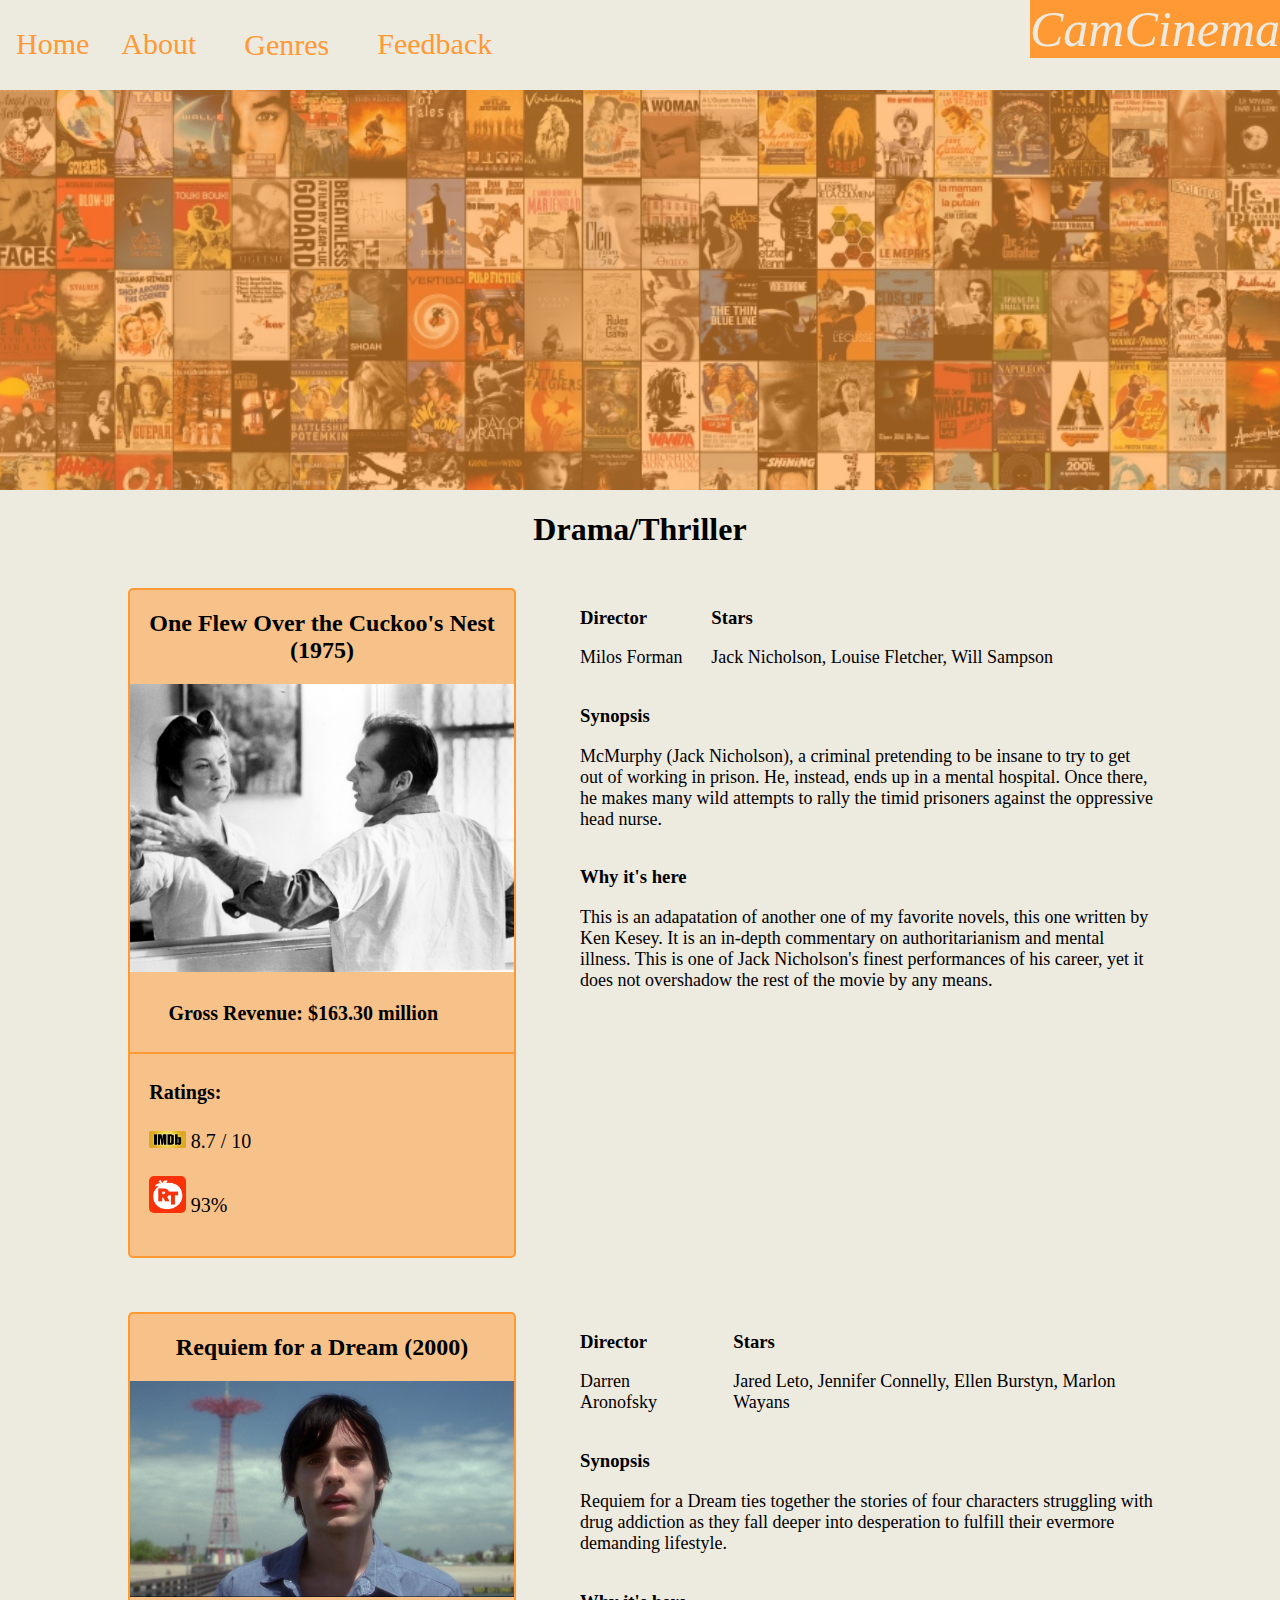
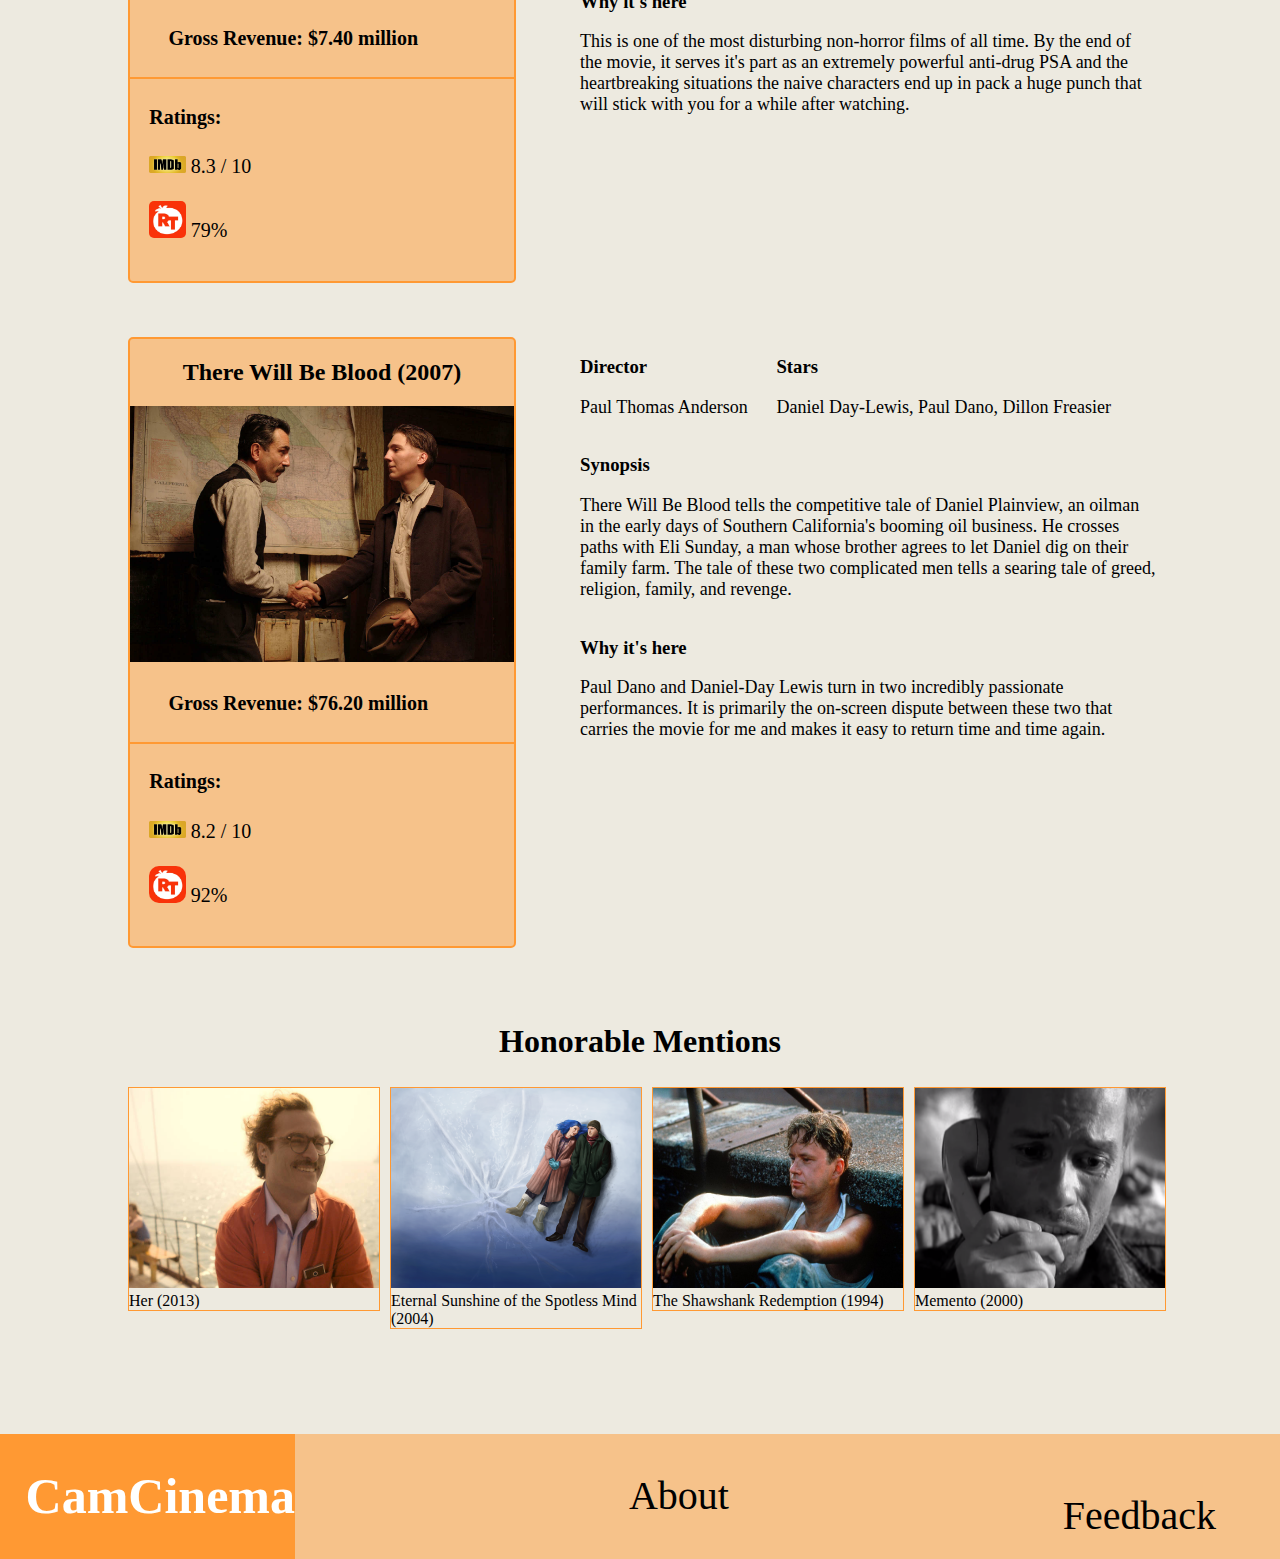
<file: drama.html>
<!DOCTYPE html>
<html>
    <head>
        <title>Drama Genre Favorites</title>
        <meta name="viewport" content="width=device-width, initial-scale=1.0">
        <link rel="stylesheet" type="text/css" href="genre.css">
    </head>
    <body>
        <div class="navbar">
            <ul>
                <li style="padding-top: 1%;"><a href="index.html">Home</a></li>
                <li style="padding-top: 1%;"><a href="about.html">About</a></li>
                <li>
                    <div class="dropdown">
                        <button style="font-size: 30px; font-family: Cambria, Cochin, Georgia, Times, 'Times New Roman', serif;" class="genrebutton"><a href="genrehome.html">Genres</a></button>
                        <div class="genre-content">
                            <a href="comedy.html">Comedy</a>
                            <a href="crime.html">Crime</a>
                            <a href="adventure.html">Adventure</a>
                            <a href="drama.html">Drama</a>
                            <a href="foreign.html">Foreign</a>
                            <a href="scifi.html">Sci-Fi</a>
                        </div>
                    </div>
                </li>
                <li style="padding-top: 1%;"><a href="feedback.html">Feedback</a></li>
                <li class="navLogo" style="float:right"><em>CamCinema</em></li>
            </ul>
        </div>
        <div class="moviecollage">
            <div class="image-overlay"></div>
        </div>
        <h1 style="text-align: center;">Drama/Thriller</h1>
        <br>
        <div class="genre-list">
            <div class="genre-one">
                <div class="genre-graphic">
                    <h2 style="text-align: center;">One Flew Over the Cuckoo's Nest (1975)</h2>
                    <div class="genre-picture">
                        <img src="CuckoosNest.jpg" width= 100%>
                    </div>
                    <div class="genre-info">
                        <h4 style="padding-left: 10%;">Gross Revenue: $163.30 million</h4>
                        <div style="border-top: 2px solid #FF9933; padding-left: 5%;" class="genre-info-ratings"><h4>Ratings:</h4></div>
                        <div style="padding-left: 5%;" class="genre-info-imdb"><img src="ImdbLogo.png" width=10%> 8.7 / 10</div>
                        <br>
                        <div style="padding-left: 5%; padding-bottom: 10%;" class="genre-info-rotten"><img style="border-radius: 5px;" src="RottenTomatoes.jpg" width=10%> 93%</div>
                    </div>
                </div>
                <div class="genres-content">
                    <div class="genre-cast">
                        <div class="genre-director"><h3>Director</h3><p>Milos Forman</p></div>
                        <div style="padding-left: 5%;" class="genre-actors"><h3>Stars</h3><p>Jack Nicholson, Louise Fletcher, Will Sampson</p></div>
                    </div>
                    <div style="padding-left: 10%;" class="genre-synopsis"><h3>Synopsis </h3><p>McMurphy (Jack Nicholson), a criminal pretending to be insane to try to get out of working in prison. He, instead, ends up in a mental hospital. Once there, he makes many wild attempts to rally the timid prisoners against the oppressive head nurse.</p></div>
                    <div style="padding-left: 10%;" class="genre-why"><h3>Why it's here </h3><p>This is an adapatation of another one of my favorite novels, this one written by Ken Kesey. It is an in-depth commentary on authoritarianism and mental illness. This is one of Jack Nicholson's finest performances of his career, yet it does not overshadow the rest of the movie by any means.</p></div>
                </div>
            </div>
            <br><br><br>
            <div class="genre-two">
                <div class="genre-graphic">
                    <h2 style="text-align: center;">Requiem for a Dream (2000)</h2>
                    <div class="genre-picture">
                        <img src="Requiem.jpg" width= 100%>
                    </div>
                    <div class="genre-info">
                        <h4 style="padding-left: 10%;">Gross Revenue: $7.40 million</h4>
                        <div style="border-top: 2px solid #FF9933; padding-left: 5%;" class="genre-info-ratings"><h4>Ratings:</h4></div>
                        <div style="padding-left: 5%;" class="genre-info-imdb"><img src="ImdbLogo.png" width=10%> 8.3 / 10</div>
                        <br>
                        <div style="padding-left: 5%; padding-bottom: 10%;" class="genre-info-rotten"><img style="border-radius: 5px;" src="RottenTomatoes.jpg" width=10%> 79%</div>
                    </div>
                </div>
                <div class="genres-content">
                    <div class="genre-cast">
                        <div class="genre-director"><h3>Director</h3><p>Darren Aronofsky</p></div>
                        <div style="padding-left: 5%;" class="genre-actors"><h3>Stars</h3><p>Jared Leto, Jennifer Connelly, Ellen Burstyn, Marlon Wayans</p></div>
                    </div>
                    <div style="padding-left: 10%;" class="genre-synopsis"><h3>Synopsis </h3><p> Requiem for a Dream ties together the stories of four characters struggling with drug addiction as they fall deeper into desperation to fulfill their evermore demanding lifestyle.</p></div>
                    <div style="padding-left: 10%;" class="genre-why"><h3>Why it's here </h3><p>This is one of the most disturbing non-horror films of all time. By the end of the movie, it serves it's part as an extremely powerful anti-drug PSA and the heartbreaking situations the naive characters end up in pack a huge punch that will stick with you for a while after watching.</p></div>
                </div>
            </div>
            <br><br><br>
            <div class="genre-three">
                <div class="genre-graphic">
                    <h2 style="text-align: center;">There Will Be Blood (2007)</h2>
                    <div class="genre-picture">
                        <img src="ThereWillBeBlood.jpg" width= 100%>
                    </div>
                    <div class="genre-info">
                        <h4 style="padding-left: 10%;">Gross Revenue: $76.20 million</h4>
                        <div style="border-top: 2px solid #FF9933; padding-left: 5%;" class="genre-info-ratings"><h4>Ratings:</h4></div>
                        <div style="padding-left: 5%;" class="genre-info-imdb"><img src="ImdbLogo.png" width=10%> 8.2 / 10</div>
                        <br>
                        <div style="padding-left: 5%; padding-bottom: 10%;" class="genre-info-rotten"><img style="border-radius: 10px;" src="RottenTomatoes.jpg" width=10%> 92%</div>
                    </div>
                </div>
                <div class="genres-content">
                    <div class="genre-cast">
                        <div class="genre-director"><h3>Director</h3><p>Paul Thomas Anderson</p></div>
                        <div style="padding-left: 5%;" class="genre-actors"><h3>Stars</h3><p>Daniel Day-Lewis, Paul Dano, Dillon Freasier</p></div>
                    </div>
                    <div style="padding-left: 10%;" class="genre-synopsis"><h3>Synopsis </h3><p>There Will Be Blood tells the competitive tale of Daniel Plainview, an oilman in the early days of Southern California's booming oil business. He crosses paths with Eli Sunday, a man whose brother agrees to let Daniel dig on their family farm. The tale of these two complicated men tells a searing tale of greed, religion, family, and revenge.</p></div>
                    <div style="padding-left: 10%;" class="genre-why"><h3>Why it's here </h3><p>Paul Dano and Daniel-Day Lewis turn in two incredibly passionate performances. It is primarily the on-screen dispute between these two that carries the movie for me and makes it easy to return time and time again.</p></div>
                </div>
            </div>
            <br><br><br>
        </div>
        <h1 style="text-align: center;">Honorable Mentions</h1>
        <div style="margin-left: 10%;" class="honorable-mention">
            <a target="_blank" href="Her.jpg">
              <img src="Her.jpg" alt="Her">
            </a>
            <div class="caption">Her (2013)</div>
          </div>
          <div class="honorable-mention">
            <a target="_blank" href="EternalSunshine.png">
              <img src="EternalSunshine.png" alt="Eternal Sunshine">
            </a>
            <div class="caption">Eternal Sunshine of the Spotless Mind (2004)</div>
          </div>
          
          <div class="honorable-mention">
            <a target="_blank" href="Shawshank.jpg">
              <img src="Shawshank.jpg" alt="Shawshank Redemption">
            </a>
            <div class="caption">The Shawshank Redemption (1994)</div>
          </div>
          
          <div class="honorable-mention">
            <a target="_blank" href="Memento.png">
              <img src="Memento.png" alt="Memento">
            </a>
            <div class="caption">Memento (2000)</div>
            </div>
        </div>
        <div class="blank"></div>
        <div class="footer">
            <div class="footer-logo"><h1 style="font-size: 50px;"><a style="color: white; text-decoration: none;" href="index.html">CamCinema</a></h1></div>
            <div class="footer-nav-about"><a href="about.html">About</a></div>
            <div class="footer-nav-feedback"><a href="feedback.html">Feedback</a></div>
        </div>
    </body>
</html>
</file>
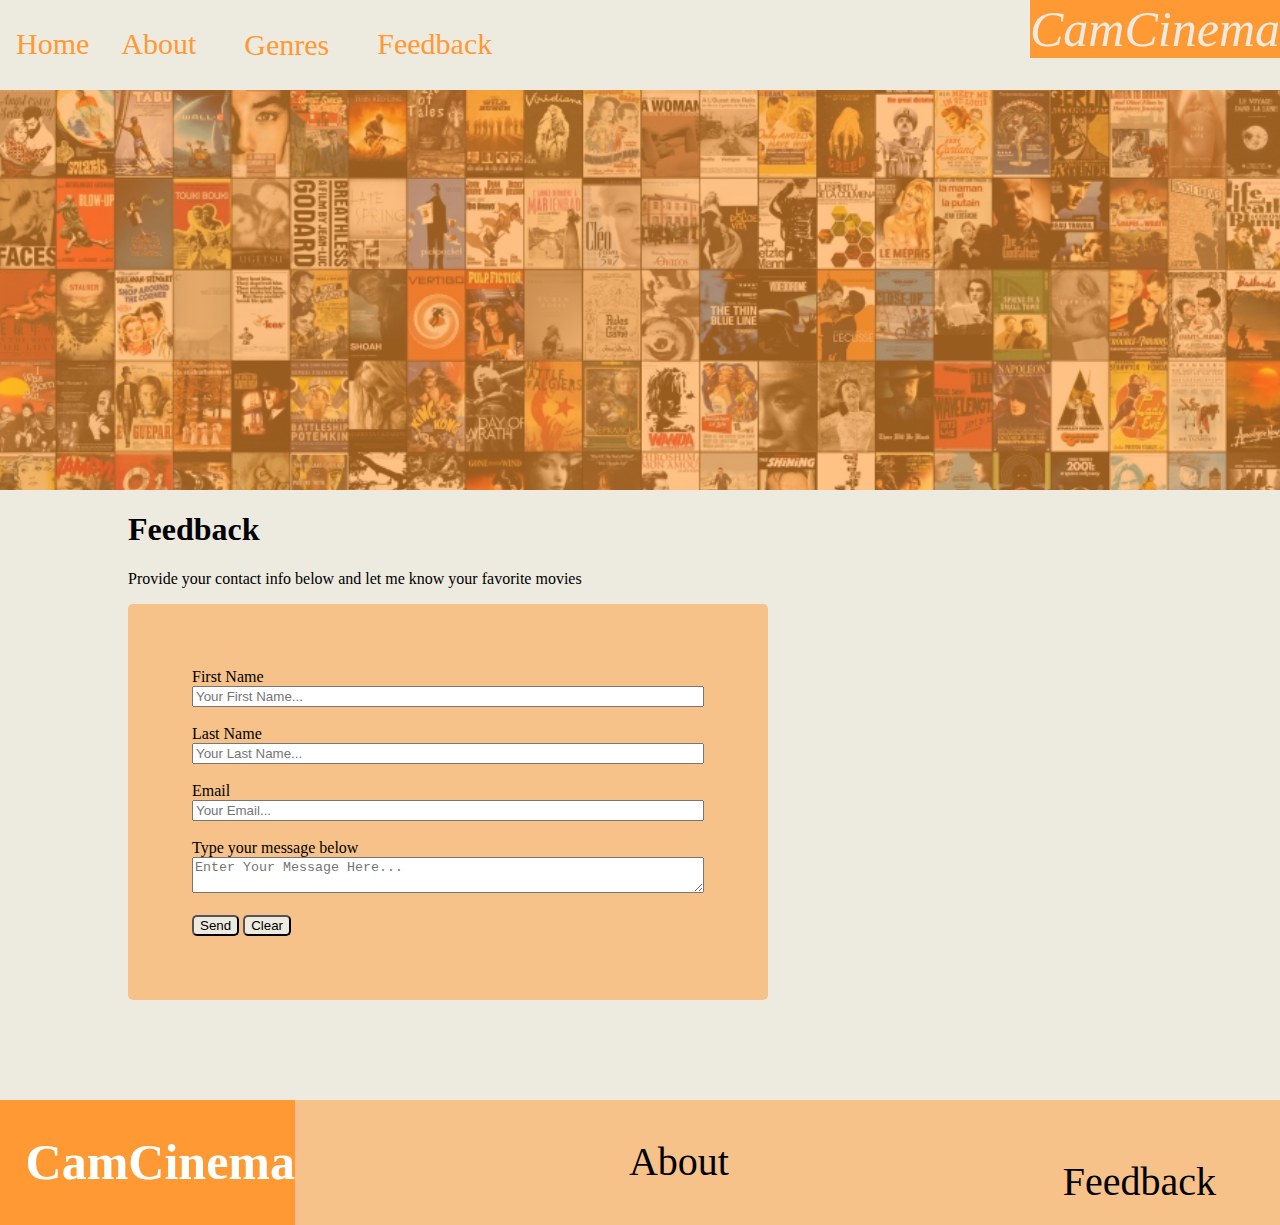
<file: feedback.html>
<!DOCTYPE html>
<html>
    <head>
        <title>Feedback Page</title>
        <meta name="viewport" content="width=device-width, initial-scale=1.0">
        <link rel="stylesheet" type="text/css" href="feedback.css">
    </head>
    <body>
        <div class="navbar">
            <ul>
                <li style="padding-top: 1%;"><a href="index.html">Home</a></li>
                <li style="padding-top: 1%;"><a href="about.html">About</a></li>
                <li>
                    <div class="dropdown">
                        <button style="font-size: 30px; font-family: Cambria, Cochin, Georgia, Times, 'Times New Roman', serif;" class="genrebutton"><a href="genrehome.html">Genres</a></button>
                        <div class="genre-content">
                            <a href="comedy.html">Comedy</a>
                            <a href="crime.html">Crime</a>
                            <a href="adventure.html">Adventure</a>
                            <a href="drama.html">Drama</a>
                            <a href="foreign.html">Foreign</a>
                            <a href="scifi.html">Sci-Fi</a>
                        </div>
                    </div>
                </li>
                <li style="padding-top: 1%;"><a href="feedback.html">Feedback</a></li>
                <li class="navLogo" style="float:right"><em>CamCinema</em></li>
            </ul>
        </div>
        <div class="moviecollage">
            <div class="image-overlay"></div>
        </div>
        <div class="feedback">
            <h1 style="padding-left: 10%;">Feedback</h1>
            <p style="padding-left: 10%;">Provide your contact info below and let me know your favorite movies</p>
            <div class="feedback-form">
                <form name="feedbackinfo" method="post" id="feedbackinfo" onsubmit= "return validateForm()" >
                    <label for="firstname">First Name</label>
                    <input type="text" name="firstname" id="firstname" placeholder="Your First Name..."><br><br>
                    <label for="lastname">Last Name</label>
                    <input type="text" name="lastname" id="lastname" placeholder="Your Last Name..."><br><br>
                    <label for="useremail">Email</label><br>
                    <input type="email" name="useremail" id="useremail" placeholder="Your Email..."><br><br>
                    <label for="message">Type your message below</label><br>
                    <textarea name="message" id="message" placeholder="Enter Your Message Here..."></textarea><br><br>
                    <input type="submit" value="Send">
                    <input type="reset" value="Clear">
                </form>
            </div>
        </div>
        <div class="blank"></div>
        <div class="footer">
            <div class="footer-logo"><h1 style="font-size: 50px;"><a style="color: white; text-decoration: none;" href="index.html">CamCinema</a></h1></div>
            <div class="footer-nav-about"><a href="about.html">About</a></div>
            <div class="footer-nav-feedback"><a href="feedback.html">Feedback</a></div>
        </div>
        <script>
            function validateForm() {
                var frstName = document.forms["feedbackinfo"]["firstname"].value;
                var lstName = document.forms["feedbackinfo"]["lastname"].value;
                var email = document.forms["feedbackinfo"]["useremail"].value;
                var message = document.forms["feedbackinfo"]["message"].value;

                if (frstName == "") {
                    alert("First name must be filled out");
                    return false;
                }
                if (lstName == "") {
                    alert("Last name must be filled out");
                    return false;
                }
                if (email == "") {
                    alert("Email must be filled out");
                    return false;
                }
                if (message == "") {
                    alert("Please provide your feedback");
                    return false;
                }
            }
        </script>
    </body>
</html>
</file>
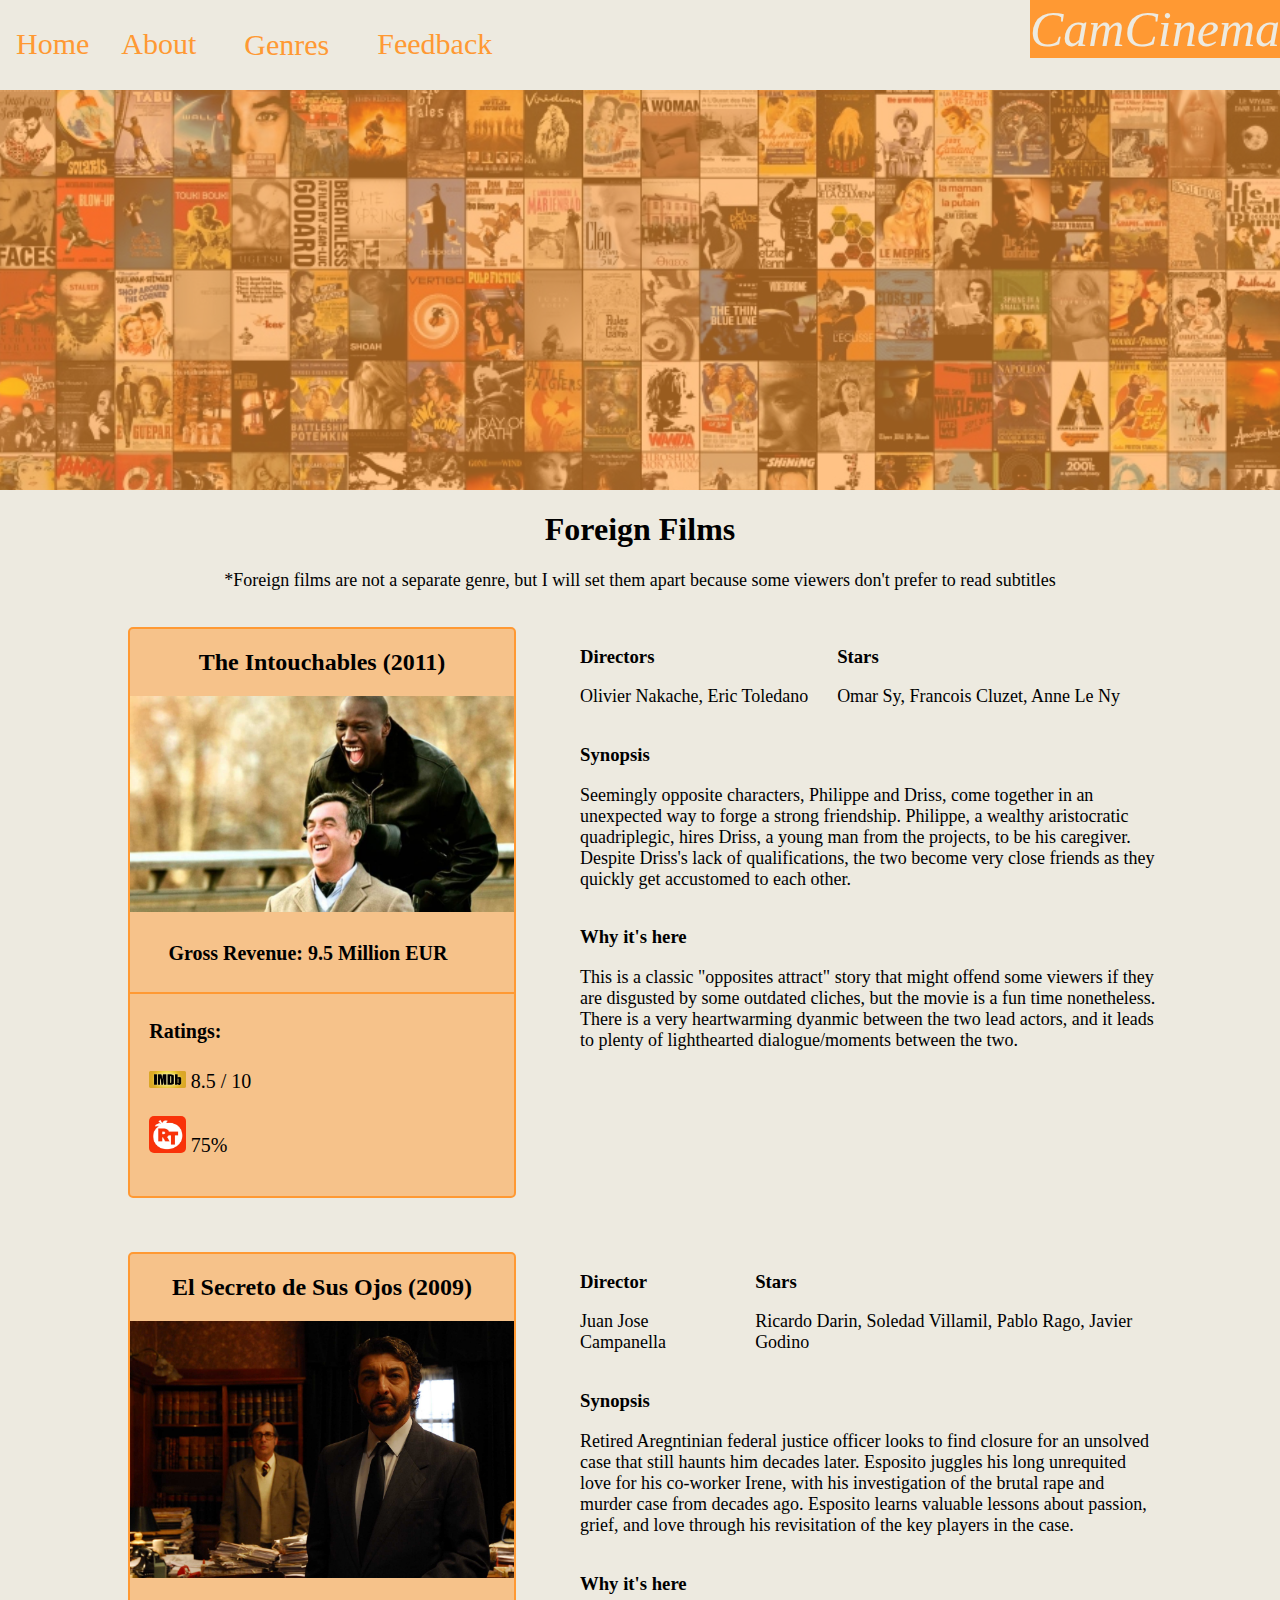
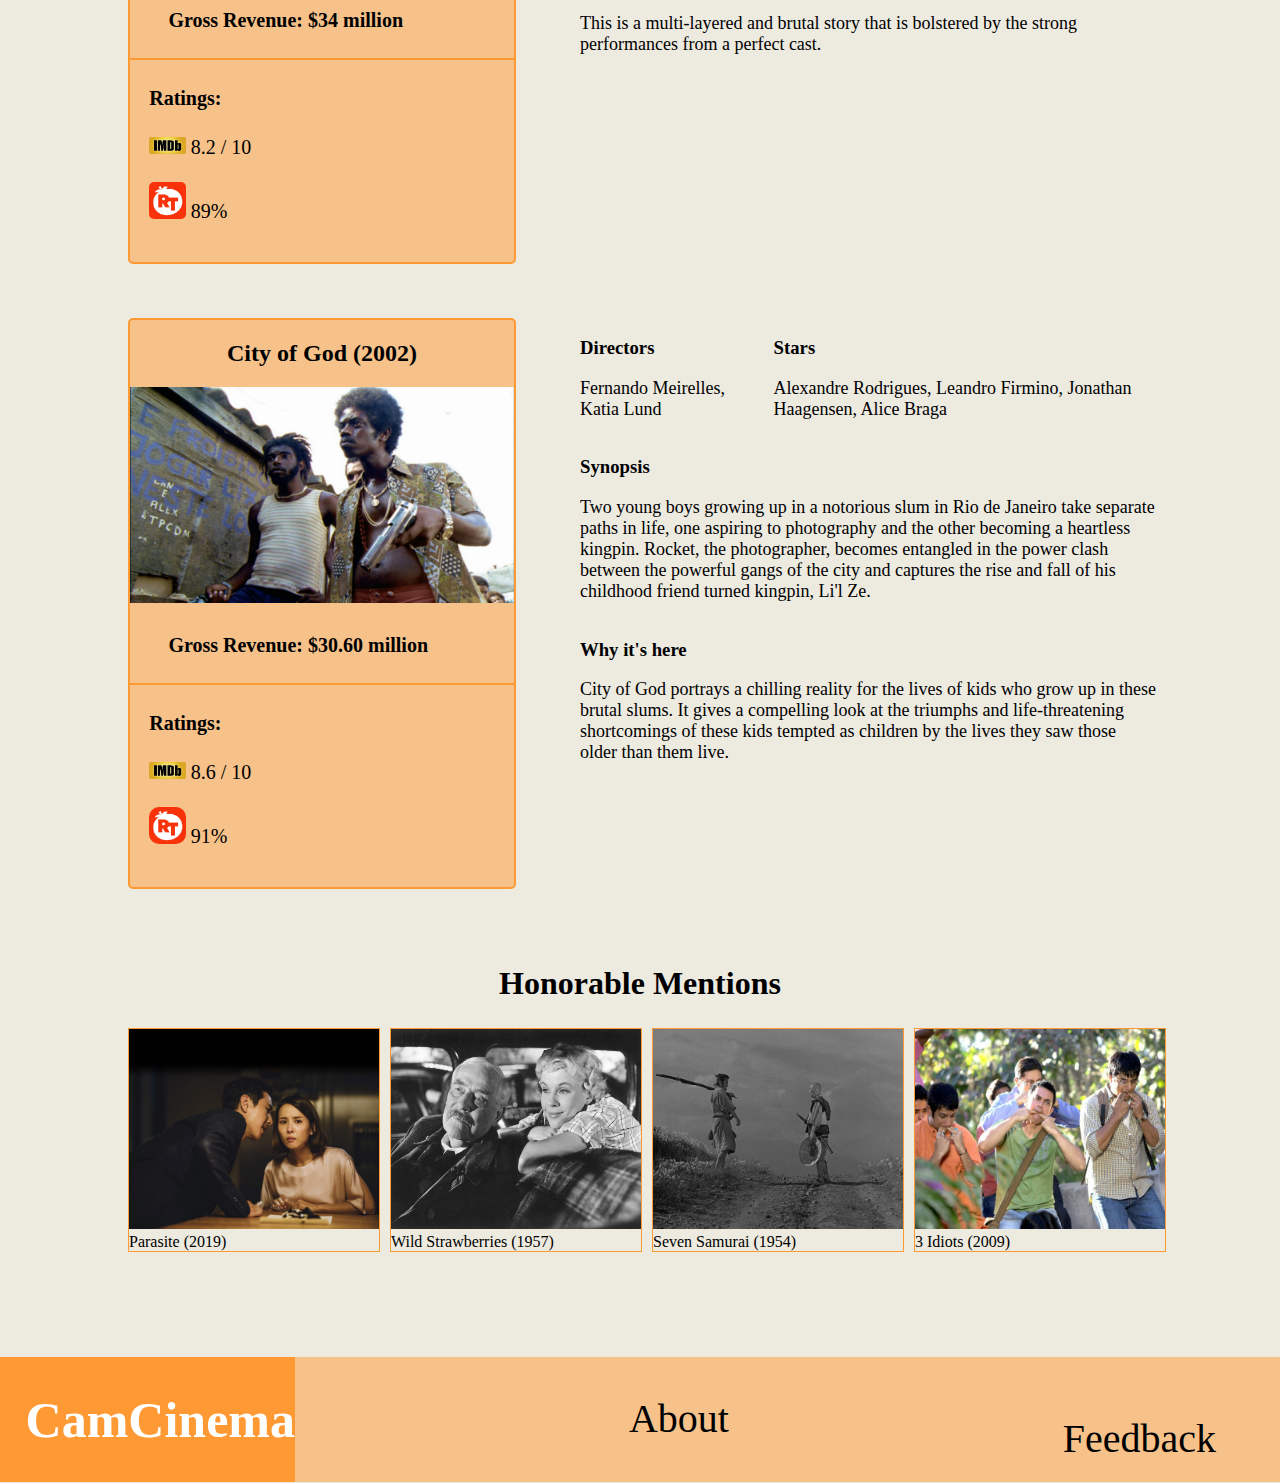
<file: foreign.html>
<!DOCTYPE html>
<html>
    <head>
        <title>Foreign Genre Favorites</title>
        <meta name="viewport" content="width=device-width, initial-scale=1.0">
        <link rel="stylesheet" type="text/css" href="genre.css">
    </head>
    <body>
        <div class="navbar">
            <ul>
                <li style="padding-top: 1%;"><a href="index.html">Home</a></li>
                <li style="padding-top: 1%;"><a href="about.html">About</a></li>
                <li>
                    <div class="dropdown">
                        <button style="font-size: 30px; font-family: Cambria, Cochin, Georgia, Times, 'Times New Roman', serif;" class="genrebutton"><a href="genrehome.html">Genres</a></button>
                        <div class="genre-content">
                            <a href="comedy.html">Comedy</a>
                            <a href="crime.html">Crime</a>
                            <a href="adventure.html">Adventure</a>
                            <a href="drama.html">Drama</a>
                            <a href="foreign.html">Foreign</a>
                            <a href="scifi.html">Sci-Fi</a>
                        </div>
                    </div>
                </li>
                <li style="padding-top: 1%;"><a href="feedback.html">Feedback</a></li>
                <li class="navLogo" style="float:right"><em>CamCinema</em></li>
            </ul>
        </div>
        <div class="moviecollage">
            <div class="image-overlay"></div>
        </div>
        <h1 style="text-align: center;">Foreign Films</h1>
        <p style="text-align: center;">*Foreign films are not a separate genre, but I will set them apart because some viewers don't prefer to read subtitles</p>
        <br>
        <div class="genre-list">
            <div class="genre-one">
                <div class="genre-graphic">
                    <h2 style="text-align: center;">The Intouchables (2011)</h2>
                    <div class="genre-picture">
                        <img src="Intouchables.jpg" width= 100%>
                    </div>
                    <div class="genre-info">
                        <h4 style="padding-left: 10%;">Gross Revenue: 9.5 Million EUR</h4>
                        <div style="border-top: 2px solid #FF9933; padding-left: 5%;" class="genre-info-ratings"><h4>Ratings:</h4></div>
                        <div style="padding-left: 5%;" class="genre-info-imdb"><img src="ImdbLogo.png" width=10%> 8.5 / 10</div>
                        <br>
                        <div style="padding-left: 5%; padding-bottom: 10%;" class="genre-info-rotten"><img style="border-radius: 5px;" src="RottenTomatoes.jpg" width=10%> 75%</div>
                    </div>
                </div>
                <div class="genres-content">
                    <div class="genre-cast">
                        <div class="genre-director"><h3>Directors</h3><p>Olivier Nakache, Eric Toledano</p></div>
                        <div style="padding-left: 5%;" class="genre-actors"><h3>Stars</h3><p>Omar Sy, Francois Cluzet, Anne Le Ny</p></div>
                    </div>
                    <div style="padding-left: 10%;" class="genre-synopsis"><h3>Synopsis </h3><p>Seemingly opposite characters, Philippe and Driss, come together in an unexpected way to forge a strong friendship. Philippe, a wealthy aristocratic quadriplegic, hires Driss, a young man from the projects, to be his caregiver. Despite Driss's lack of qualifications, the two become very close friends as they quickly get accustomed to each other.</p></div>
                    <div style="padding-left: 10%;" class="genre-why"><h3>Why it's here </h3><p>This is a classic "opposites attract" story that might offend some viewers if they are disgusted by some outdated cliches, but the movie is a fun time nonetheless. There is a very heartwarming dyanmic between the two lead actors, and it leads to plenty of lighthearted dialogue/moments between the two.</p></div>
                </div>
            </div>
            <br><br><br>
            <div class="genre-two">
                <div class="genre-graphic">
                    <h2 style="text-align: center;">El Secreto de Sus Ojos (2009)</h2>
                    <div class="genre-picture">
                        <img src="SecretoOjos.jpg" width= 100%>
                    </div>
                    <div class="genre-info">
                        <h4 style="padding-left: 10%;">Gross Revenue: $34 million</h4>
                        <div style="border-top: 2px solid #FF9933; padding-left: 5%;" class="genre-info-ratings"><h4>Ratings:</h4></div>
                        <div style="padding-left: 5%;" class="genre-info-imdb"><img src="ImdbLogo.png" width=10%> 8.2 / 10</div>
                        <br>
                        <div style="padding-left: 5%; padding-bottom: 10%;" class="genre-info-rotten"><img style="border-radius: 5px;" src="RottenTomatoes.jpg" width=10%> 89%</div>
                    </div>
                </div>
                <div class="genres-content">
                    <div class="genre-cast">
                        <div class="genre-director"><h3>Director</h3><p>Juan Jose Campanella</p></div>
                        <div style="padding-left: 5%;" class="genre-actors"><h3>Stars</h3><p>Ricardo Darin, Soledad Villamil, Pablo Rago, Javier Godino</p></div>
                    </div>
                    <div style="padding-left: 10%;" class="genre-synopsis"><h3>Synopsis </h3><p>Retired Aregntinian federal justice officer looks to find closure for an unsolved case that still haunts him decades later. Esposito juggles his long unrequited love for his co-worker Irene, with his investigation of the brutal rape and murder case from decades ago. Esposito learns valuable lessons about passion, grief, and love through his revisitation of the key players in the case.</p></div>
                    <div style="padding-left: 10%;" class="genre-why"><h3>Why it's here </h3><p>This is a multi-layered and brutal story that is bolstered by the strong performances from a perfect cast.</p></div>
                </div>
            </div>
            <br><br><br>
            <div class="genre-three">
                <div class="genre-graphic">
                    <h2 style="text-align: center;">City of God (2002)</h2>
                    <div class="genre-picture">
                        <img src="CityOfGod.png" width= 100%>
                    </div>
                    <div class="genre-info">
                        <h4 style="padding-left: 10%;">Gross Revenue: $30.60 million</h4>
                        <div style="border-top: 2px solid #FF9933; padding-left: 5%;" class="genre-info-ratings"><h4>Ratings:</h4></div>
                        <div style="padding-left: 5%;" class="genre-info-imdb"><img src="ImdbLogo.png" width=10%> 8.6 / 10</div>
                        <br>
                        <div style="padding-left: 5%; padding-bottom: 10%;" class="genre-info-rotten"><img style="border-radius: 10px;" src="RottenTomatoes.jpg" width=10%> 91%</div>
                    </div>
                </div>
                <div class="genres-content">
                    <div class="genre-cast">
                        <div class="genre-director"><h3>Directors</h3><p>Fernando Meirelles, Katia Lund</p></div>
                        <div style="padding-left: 5%;" class="genre-actors"><h3>Stars</h3><p>Alexandre Rodrigues, Leandro Firmino, Jonathan Haagensen, Alice Braga</p></div>
                    </div>
                    <div style="padding-left: 10%;" class="genre-synopsis"><h3>Synopsis </h3><p>Two young boys growing up in a notorious slum in Rio de Janeiro take separate paths in life, one aspiring to photography and the other becoming a heartless kingpin. Rocket, the photographer, becomes entangled in the power clash between the powerful gangs of the city and captures the rise and fall of his childhood friend turned kingpin, Li'l Ze.</p></div>
                    <div style="padding-left: 10%;" class="genre-why"><h3>Why it's here </h3><p>City of God portrays a chilling reality for the lives of kids who grow up in these brutal slums. It gives a compelling look at the triumphs and life-threatening shortcomings of these kids tempted as children by the lives they saw those older than them live.</p></div>
                </div>
            </div>
            <br><br><br>
        </div>
        <h1 style="text-align: center;">Honorable Mentions</h1>
        <div style="margin-left: 10%;" class="honorable-mention">
            <a target="_blank" href="Parasite.jpg">
              <img src="Parasite.jpg" alt="Parasite">
            </a>
            <div class="caption">Parasite (2019)</div>
          </div>
          <div class="honorable-mention">
            <a target="_blank" href="WildStrawberries.jpg">
              <img src="WildStrawberries.jpg" alt="Wild Strawberries">
            </a>
            <div class="caption">Wild Strawberries (1957)</div>
          </div>
          
          <div class="honorable-mention">
            <a target="_blank" href="SevenSamurai.jpg">
              <img src="SevenSamurai.jpg" alt="Seven Samurai">
            </a>
            <div class="caption">Seven Samurai (1954)</div>
          </div>
          
          <div class="honorable-mention">
            <a target="_blank" href="ThreeIdiots.jpg">
              <img src="ThreeIdiots.jpg" alt="3 Idiots">
            </a>
            <div class="caption">3 Idiots (2009)</div>
            </div>
        </div>
        <div class="blank"></div>
        <div class="footer">
            <div class="footer-logo"><h1 style="font-size: 50px;"><a style="color: white; text-decoration: none;" href="index.html">CamCinema</a></h1></div>
            <div class="footer-nav-about"><a href="about.html">About</a></div>
            <div class="footer-nav-feedback"><a href="feedback.html">Feedback</a></div>
        </div>
    </body>
</html>
</file>
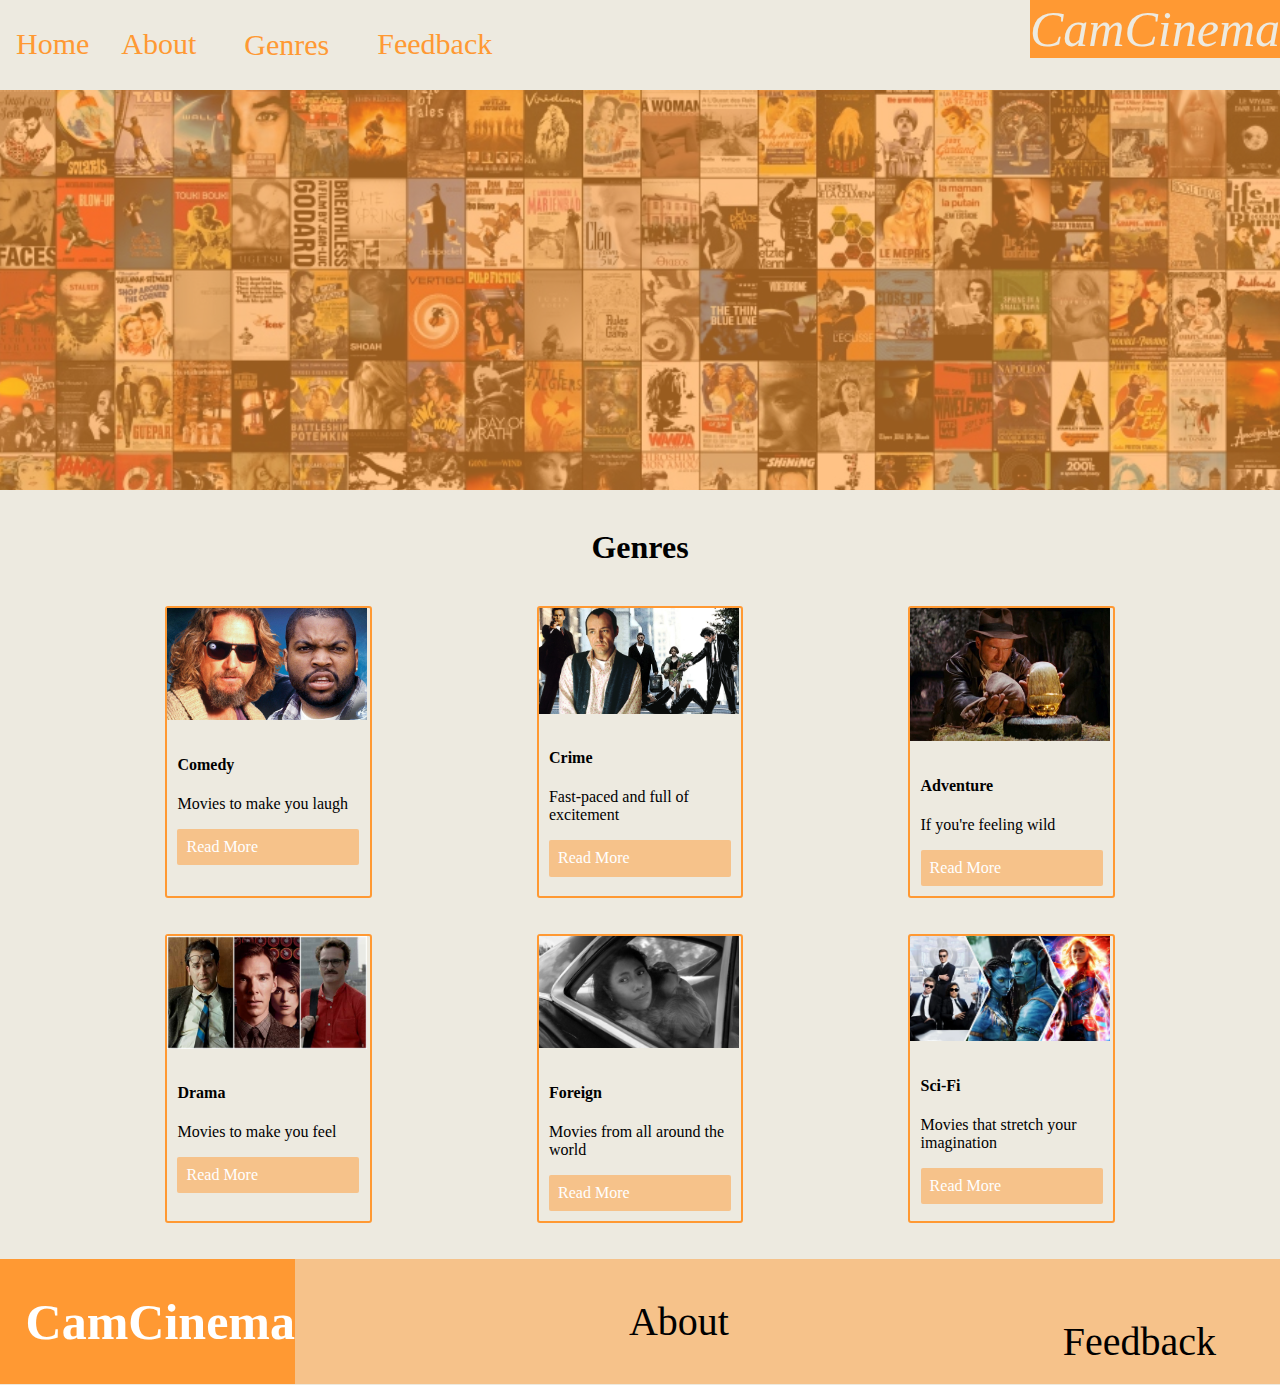
<file: genrehome.html>
<!DOCTYPE html>
<html>
    <head>
        <title>CamCinema Official Website of Cameron Springers Favorite Films</title>
        <meta name="viewport" content="width=device-width, initial-scale=1.0">
        <link rel="stylesheet" type="text/css" href="genrehome.css">
    </head>
    <body>
        <div class="navbar">
            <ul>
                <li style="padding-top: 1%;"><a href="index.html">Home</a></li>
                <li style="padding-top: 1%;"><a href="about.html">About</a></li>
                <li>
                    <div class="dropdown">
                        <button style="font-size: 30px; font-family: Cambria, Cochin, Georgia, Times, 'Times New Roman', serif;" class="genrebutton"><a href="genrehome.html">Genres</a></button>
                        <div class="genre-content">
                            <a href="comedy.html">Comedy</a>
                            <a href="crime.html">Crime</a>
                            <a href="adventure.html">Adventure</a>
                            <a href="drama.html">Drama</a>
                            <a href="foreign.html">Foreign</a>
                            <a href="scifi.html">Sci-Fi</a>
                        </div>
                    </div>
                </li>
                <li style="padding-top: 1%;"><a href="feedback.html">Feedback</a></li>
                <li class="navLogo" style="float:right"><em>CamCinema</em></li>
            </ul>
        </div>
        <div class="moviecollage">
            <div class="image-overlay"></div>
        </div>
        <br>
        <h1 style="text-align: center;">Genres</h1>
        <br>
        <div class="genre-cards">
            <div class="genre-cards-one">
                <div class="card">
                    <div class="card-image">
                        <img src="ComedyThumbnail.jpg" width="200">
                    </div>
                    <div class="card-content">
                        <h4>Comedy</h4>
                        <p>Movies to make you laugh</p>
                        <div class="card-button"><a href="comedy.html" style="text-decoration: none; color: white;">Read More</a></div>
                    </div>
                </div>
                <div class="card">
                    <div class="card-image">
                        <img src="CrimeThumbnail.jpg" width="200">
                    </div>
                    <div class="card-content">
                        <h4>Crime</h4>
                        <p>Fast-paced and full of excitement</p>
                        <div class="card-button"><a href="crime.html" style="text-decoration: none; color: white;">Read More</a></div>
                    </div>
                </div>
                <div class="card">
                    <div class="card-image">
                        <img src="AdventureThumbnail.jpg" width="200">
                    </div>
                    <div class="card-content">
                        <h4>Adventure</h4>
                        <p>If you're feeling wild</p>
                        <div class="card-button"><a href="adventure.html" style="text-decoration: none; color: white;">Read More</a></div>
                    </div>
                </div>
            </div>
            <br><br>
            <div class="genre-cards-two">
                <div class="card">
                    <div class="card-image">
                        <img src="DramaThumbnail.jpg" width="200">
                    </div>
                    <div class="card-content">
                        <h4>Drama</h4>
                        <p>Movies to make you feel</p>
                        <div class="card-button"><a href="drama.html" style="text-decoration: none; color: white;">Read More</a></div>
                    </div>
                </div>
                <div class="card">
                    <div class="card-image">
                        <img src="ForeignThumbnail.jpg" width="200">
                    </div>
                    <div class="card-content">
                        <h4>Foreign</h4>
                        <p>Movies from all around the world</p>
                        <div class="card-button"><a href="foreign.html" style="text-decoration: none; color: white;">Read More</a></div>
                    </div>
                </div>
                <div class="card">
                    <div class="card-image">
                        <img src="SciFiThumbnail.jpg" width="200">
                    </div>
                    <div class="card-content">
                        <h4>Sci-Fi</h4>
                        <p>Movies that stretch your imagination</p>
                        <div class="card-button"><a href="scifi.html" style="text-decoration: none; color: white;">Read More</a></div>
                    </div>
                </div>
            </div>
        </div>
        <br><br>
        <div class="footer">
            <div class="footer-logo"><h1 style="font-size: 50px;"><a style="color: white; text-decoration: none;" href="index.html">CamCinema</a></h1></div>
            <div class="footer-nav-about"><a href="about.html">About</a></div>
            <div class="footer-nav-feedback"><a href="feedback.html">Feedback</a></div>
        </div>
    </body>
</html>
</file>
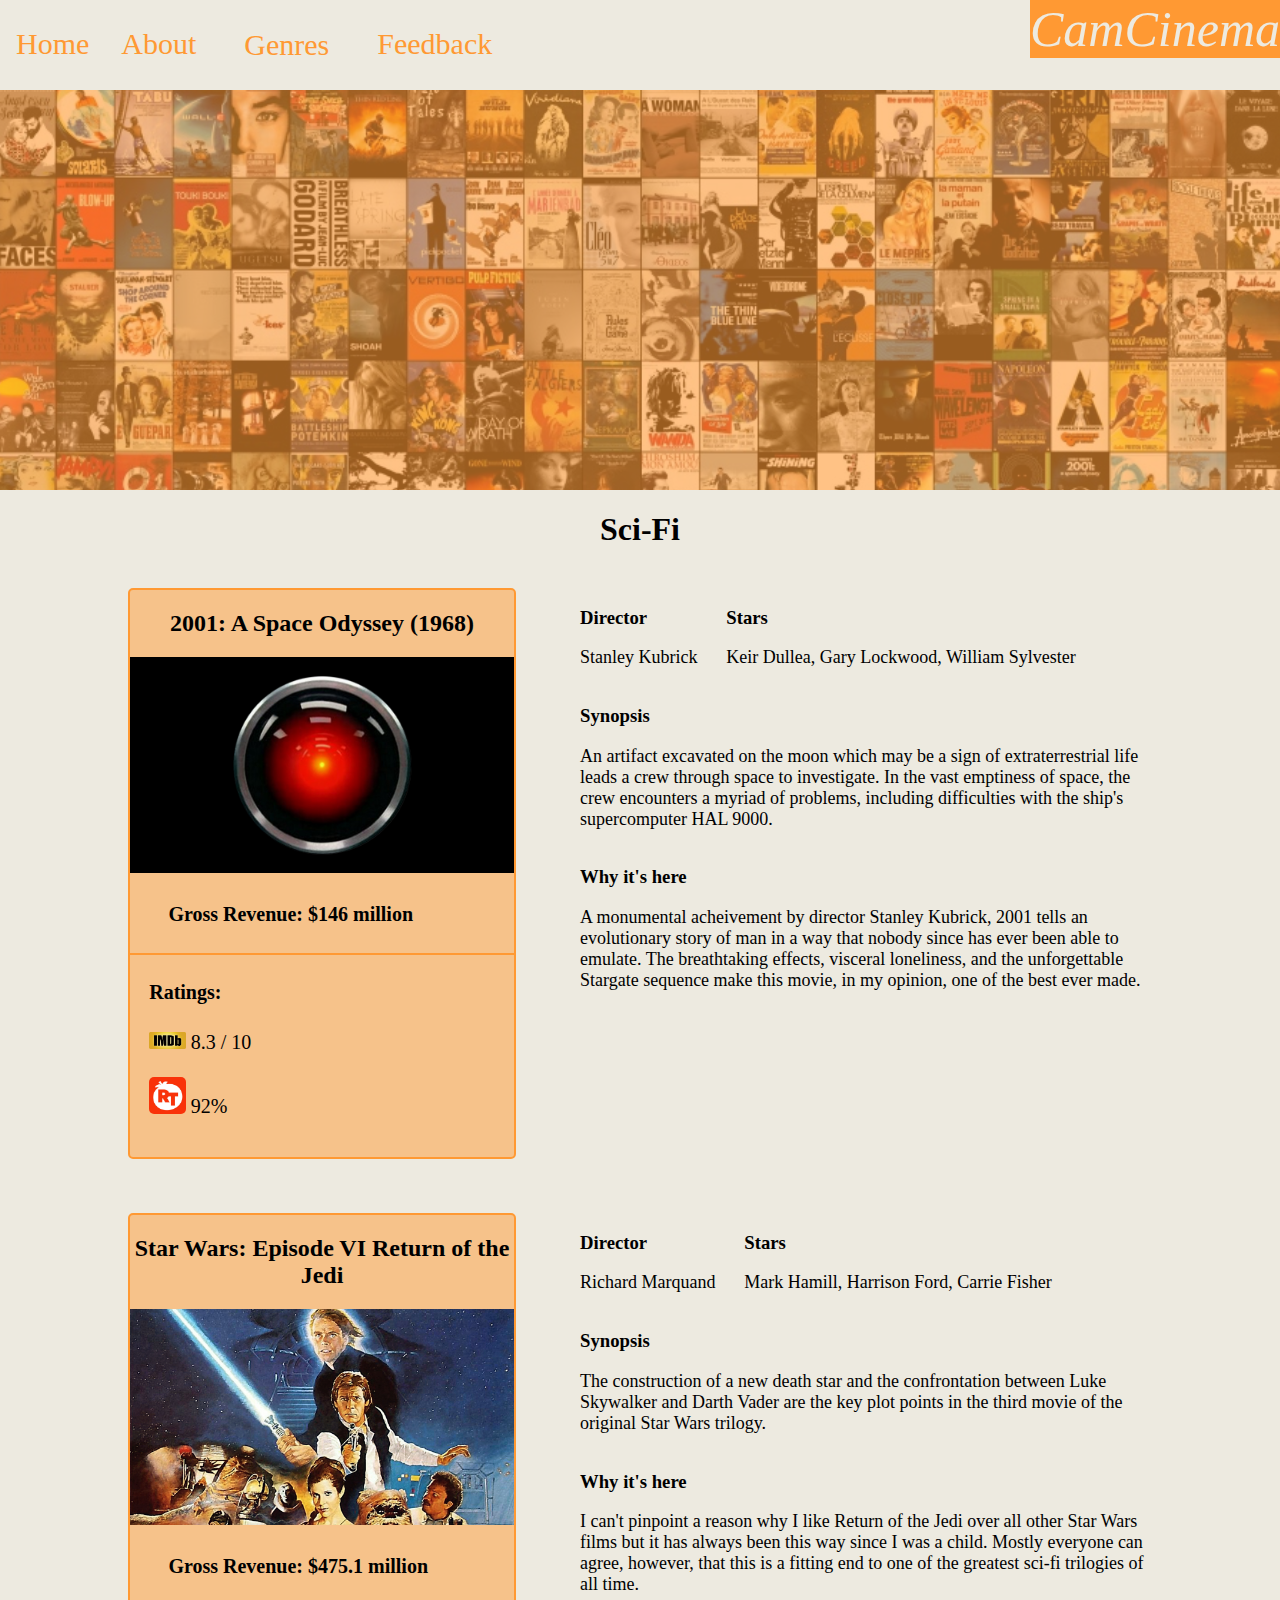
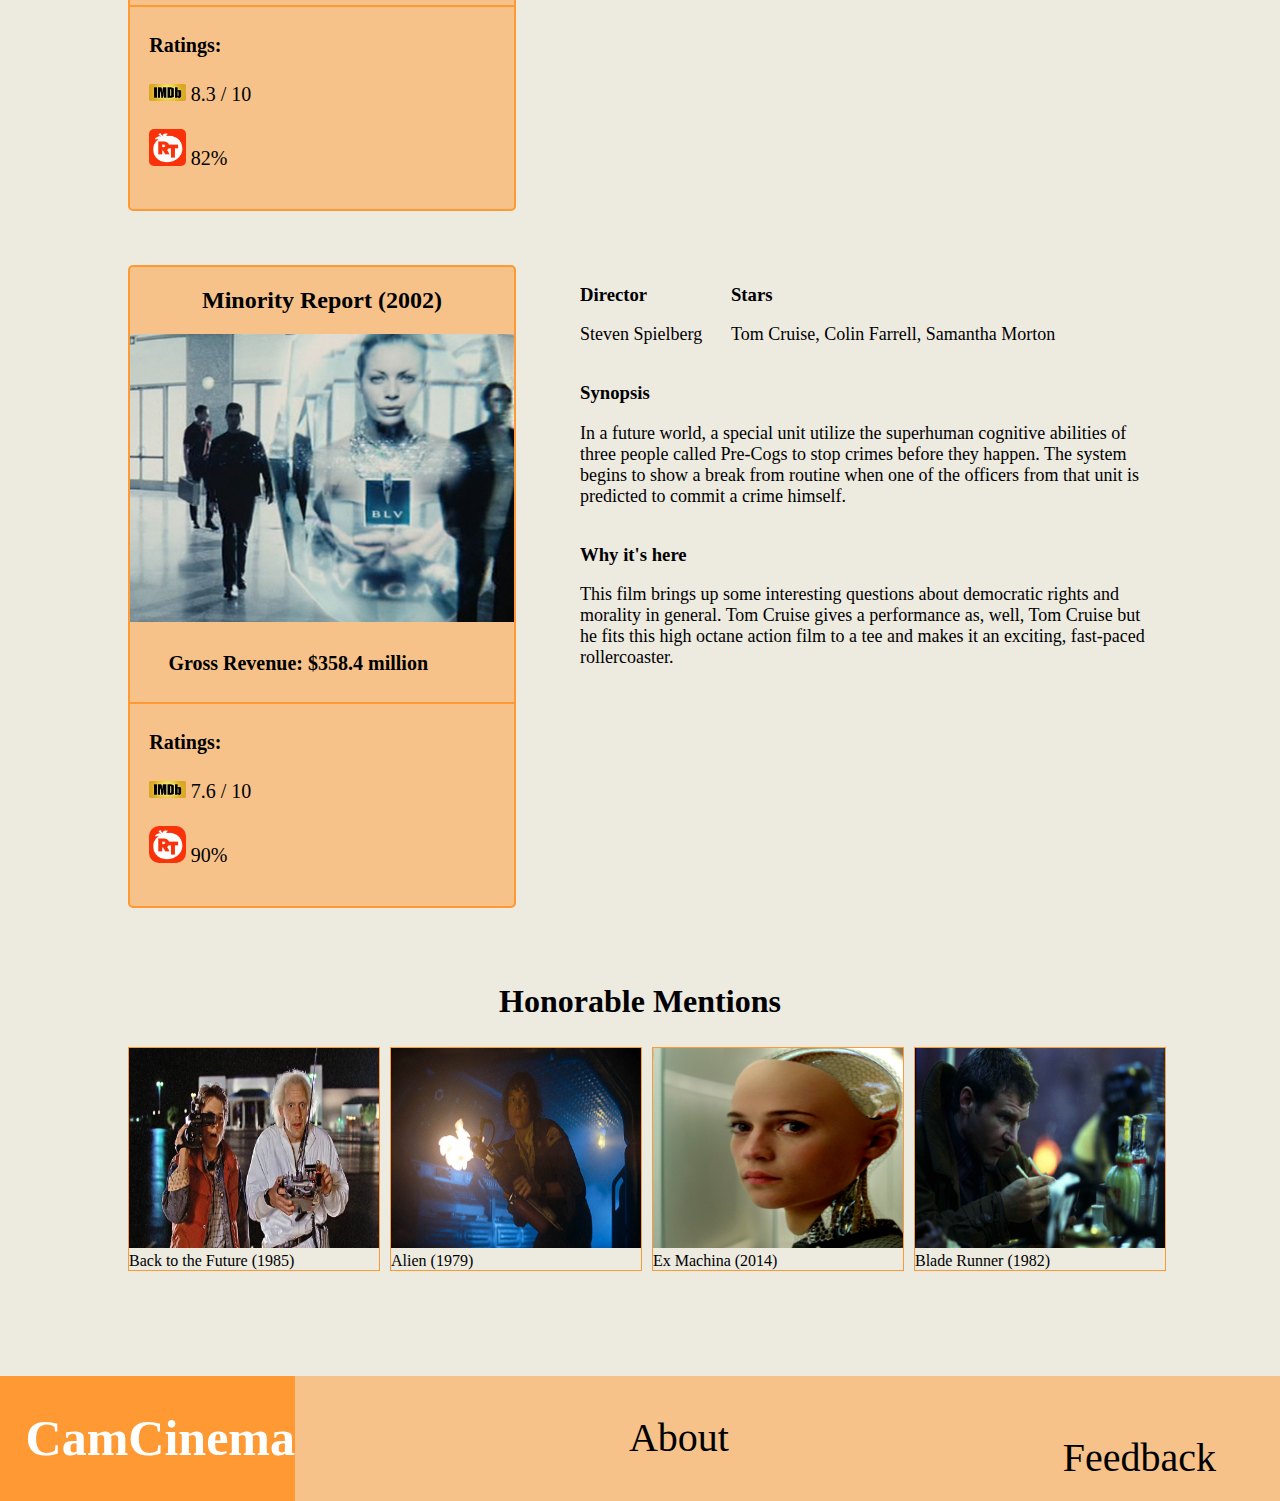
<file: scifi.html>
<!DOCTYPE html>
<html>
    <head>
        <title>Sci-Fi Genre Favorites</title>
        <meta name="viewport" content="width=device-width, initial-scale=1.0">
        <link rel="stylesheet" type="text/css" href="genre.css">
    </head>
    <body>
        <div class="navbar">
            <ul>
                <li style="padding-top: 1%;"><a href="index.html">Home</a></li>
                <li style="padding-top: 1%;"><a href="about.html">About</a></li>
                <li>
                    <div class="dropdown">
                        <button style="font-size: 30px; font-family: Cambria, Cochin, Georgia, Times, 'Times New Roman', serif;" class="genrebutton"><a href="genrehome.html">Genres</a></button>
                        <div class="genre-content">
                            <a href="comedy.html">Comedy</a>
                            <a href="crime.html">Crime</a>
                            <a href="adventure.html">Adventure</a>
                            <a href="drama.html">Drama</a>
                            <a href="foreign.html">Foreign</a>
                            <a href="scifi.html">Sci-Fi</a>
                        </div>
                    </div>
                </li>
                <li style="padding-top: 1%;"><a href="feedback.html">Feedback</a></li>
                <li class="navLogo" style="float:right"><em>CamCinema</em></li>
            </ul>
        </div>
        <div class="moviecollage">
            <div class="image-overlay"></div>
        </div>
        <h1 style="text-align: center;">Sci-Fi</h1>
        <br>
        <div class="genre-list">
            <div class="genre-one">
                <div class="genre-graphic">
                    <h2 style="text-align: center;">2001: A Space Odyssey (1968)</h2>
                    <div class="genre-picture">
                        <img src="SpaceOdyssey.jpg" width= 100%>
                    </div>
                    <div class="genre-info">
                        <h4 style="padding-left: 10%;">Gross Revenue: $146 million</h4>
                        <div style="border-top: 2px solid #FF9933; padding-left: 5%;" class="genre-info-ratings"><h4>Ratings:</h4></div>
                        <div style="padding-left: 5%;" class="genre-info-imdb"><img src="ImdbLogo.png" width=10%> 8.3 / 10</div>
                        <br>
                        <div style="padding-left: 5%; padding-bottom: 10%;" class="genre-info-rotten"><img style="border-radius: 5px;" src="RottenTomatoes.jpg" width=10%> 92%</div>
                    </div>
                </div>
                <div class="genres-content">
                    <div class="genre-cast">
                        <div class="genre-director"><h3>Director</h3><p>Stanley Kubrick</p></div>
                        <div style="padding-left: 5%;" class="genre-actors"><h3>Stars</h3><p>Keir Dullea, Gary Lockwood, William Sylvester</p></div>
                    </div>
                    <div style="padding-left: 10%;" class="genre-synopsis"><h3>Synopsis </h3><p>An artifact excavated on the moon which may be a sign of extraterrestrial life leads a crew through space to investigate. In the vast emptiness of space, the crew encounters a myriad of problems, including difficulties with the ship's supercomputer HAL 9000.</p></div>
                    <div style="padding-left: 10%;" class="genre-why"><h3>Why it's here </h3><p>A monumental acheivement by director Stanley Kubrick, 2001 tells an evolutionary story of man in a way that nobody since has ever been able to emulate. The breathtaking effects, visceral loneliness, and the unforgettable Stargate sequence make this movie, in my opinion, one of the best ever made.</p></div>
                </div>
            </div>
            <br><br><br>
            <div class="genre-two">
                <div class="genre-graphic">
                    <h2 style="text-align: center;">Star Wars: Episode VI Return of the Jedi</h2>
                    <div class="genre-picture">
                        <img src="StarWars.jpg" width= 100%>
                    </div>
                    <div class="genre-info">
                        <h4 style="padding-left: 10%;">Gross Revenue: $475.1 million</h4>
                        <div style="border-top: 2px solid #FF9933; padding-left: 5%;" class="genre-info-ratings"><h4>Ratings:</h4></div>
                        <div style="padding-left: 5%;" class="genre-info-imdb"><img src="ImdbLogo.png" width=10%> 8.3 / 10</div>
                        <br>
                        <div style="padding-left: 5%; padding-bottom: 10%;" class="genre-info-rotten"><img style="border-radius: 5px;" src="RottenTomatoes.jpg" width=10%> 82%</div>
                    </div>
                </div>
                <div class="genres-content">
                    <div class="genre-cast">
                        <div class="genre-director"><h3>Director</h3><p>Richard Marquand</p></div>
                        <div style="padding-left: 5%;" class="genre-actors"><h3>Stars</h3><p>Mark Hamill, Harrison Ford, Carrie Fisher</p></div>
                    </div>
                    <div style="padding-left: 10%;" class="genre-synopsis"><h3>Synopsis </h3><p>The construction of a new death star and the confrontation between Luke Skywalker and Darth Vader are the key plot points in the third movie of the original Star Wars trilogy.</p></div>
                    <div style="padding-left: 10%;" class="genre-why"><h3>Why it's here </h3><p>I can't pinpoint a reason why I like Return of the Jedi over all other Star Wars films but it has always been this way since I was a child. Mostly everyone can agree, however, that this is a fitting end to one of the greatest sci-fi trilogies of all time.</p></div>
                </div>
            </div>
            <br><br><br>
            <div class="genre-three">
                <div class="genre-graphic">
                    <h2 style="text-align: center;">Minority Report (2002)</h2>
                    <div class="genre-picture">
                        <img src="MinorityReport.jpg" width= 100%>
                    </div>
                    <div class="genre-info">
                        <h4 style="padding-left: 10%;">Gross Revenue: $358.4 million</h4>
                        <div style="border-top: 2px solid #FF9933; padding-left: 5%;" class="genre-info-ratings"><h4>Ratings:</h4></div>
                        <div style="padding-left: 5%;" class="genre-info-imdb"><img src="ImdbLogo.png" width=10%> 7.6 / 10</div>
                        <br>
                        <div style="padding-left: 5%; padding-bottom: 10%;" class="genre-info-rotten"><img style="border-radius: 10px;" src="RottenTomatoes.jpg" width=10%> 90%</div>
                    </div>
                </div>
                <div class="genres-content">
                    <div class="genre-cast">
                        <div class="genre-director"><h3>Director</h3><p>Steven Spielberg</p></div>
                        <div style="padding-left: 5%;" class="genre-actors"><h3>Stars</h3><p>Tom Cruise, Colin Farrell, Samantha Morton</p></div>
                    </div>
                    <div style="padding-left: 10%;" class="genre-synopsis"><h3>Synopsis </h3><p>In a future world, a special unit utilize the superhuman cognitive abilities of three people called Pre-Cogs to stop crimes before they happen. The system begins to show a break from routine when one of the officers from that unit is predicted to commit a crime himself.</p></div>
                    <div style="padding-left: 10%;" class="genre-why"><h3>Why it's here </h3><p>This film brings up some interesting questions about democratic rights and morality in general. Tom Cruise gives a performance as, well, Tom Cruise but he fits this high octane action film to a tee and makes it an exciting, fast-paced rollercoaster.</p></div>
                </div>
            </div>
            <br><br><br>
        </div>
        <h1 style="text-align: center;">Honorable Mentions</h1>
        <div style="margin-left: 10%;" class="honorable-mention">
            <a target="_blank" href="BackToTheFuture.jpg">
              <img src="BackToTheFuture.jpg" alt="Back to the Future">
            </a>
            <div class="caption">Back to the Future (1985)</div>
          </div>
          <div class="honorable-mention">
            <a target="_blank" href="Alien.jpg">
              <img src="Alien.jpg" alt="Alien">
            </a>
            <div class="caption">Alien (1979)</div>
          </div>
          
          <div class="honorable-mention">
            <a target="_blank" href="ExMachina.png">
              <img src="ExMachina.png" alt="Ex Machina">
            </a>
            <div class="caption">Ex Machina (2014)</div>
          </div>
          
          <div class="honorable-mention">
            <a target="_blank" href="BladeRunner.jpg">
              <img src="BladeRunner.jpg" alt="Blade Runner">
            </a>
            <div class="caption">Blade Runner (1982)</div>
            </div>
        </div>
        <div class="blank"></div>
        <div class="footer">
            <div class="footer-logo"><h1 style="font-size: 50px;"><a style="color: white; text-decoration: none;" href="index.html">CamCinema</a></h1></div>
            <div class="footer-nav-about"><a href="about.html">About</a></div>
            <div class="footer-nav-feedback"><a href="feedback.html">Feedback</a></div>
        </div>
    </body>
</html>
</file>
<file: index.css>
body {
    font-family: Cambria, Cochin, Georgia, Times, 'Times New Roman', serif;
    background-color: #EDEAE0;
    margin: 0;
}
ul {
    list-style-type: none;
    margin: 0;
    padding: 0;
    overflow: hidden;
    background-color: #EDEAE0;
}
li {
    float: left;
    font-size: 30px;
}
li a, .genrebutton {
    display: inline-block;
    color: #FF9933;
    text-align: center;
    padding: 14px 16px;
    text-decoration: none;
    border: 0px;
    outline: 0px;
    background-color: #EDEAE0;
}
li a:hover, .dropdown:hover .genrebutton {
    background-color: #F6C28A;
}
li.dropdown {
    display: inline-block;
}
.navLogo {
    background-color: #FF9933;
    color: #EDEAE0;
    font-size: 50px;
}
.genre-content {
    display: none;
    position: absolute;
    background-color: #EDEAE0;
    min-width: 160px;
    box-shadow: 0px 8px 16px 0px rgba(0,0,0,0.2);
    z-index: 1;
}
.genre-content a {
    color: #FF9933;
    padding: 12px 16px;
    text-decoration: none;
    display: block;
    text-align: left;
}
.genre-content a:hover {
    background-color: lightgray;
}
  
.dropdown:hover .genre-content {
    display: block;
}
.moviecollage {
    background: #000 url("MovieCollage\ \(2\).png");
    color: #fff;
    height: 400px;
    width: 100%;
    position: relative;
}
.image-overlay {
    width: 100%;
    height: 100%;
    background: #FF9933;
    opacity: .6;
    position: absolute;
}
.footer {
    display: flex;
    flex-direction: row;
    background-color: #F6C28A;
    justify-content: space-between;
}
.footer-logo {
    color: white;
    background-color: #FF9933;
    padding-left: 2%;
}
.footer-nav-about {
    font-size: 40px;
    align-items: center;
    justify-content: center;
    margin-top: 3%;
}
.footer-nav-about a {
    color: black;
}
.footer-nav-about a:link {
    text-decoration: none;
}
.footer-nav-about a:visited {
    text-decoration: none;
}
.footer-nav-about a:hover {
    color: gray;
}
.footer-nav-feedback {
    font-size: 40px;
    align-content: center;
    justify-content: center;
    margin-top: 3%;
    padding-right: 5%;
}
.footer-nav-feedback a {
    color: black;
}
.footer-nav-feedback a:link {
    text-decoration: none;
}
.footer-nav-feedback a:visited {
    text-decoration: none;
}
.footer-nav-feedback a:hover {
    color: gray;
}
hr {
    color: #FF9933;
    width: 50%;
    align-content: center;
}
.home-info > p {
    width: 50%;
    text-align: center;
    padding-left: 25%;
}
.home-boxes {
    display: flex;
    flex-direction: row;
    justify-content: space-evenly;
}
.home-button {
    background-color: #FF9933; 
    border: none;
    color: white;
    padding: 15px 32px;
    text-align: center;
    text-decoration: none;
    display: inline-block;
    font-size: 16px;
    border-radius: 3px;
    box-shadow: 10px 10px 5px grey;
  }
</file>
<file: about.css>
body {
    font-family: Cambria, Cochin, Georgia, Times, 'Times New Roman', serif;
    background-color: #EDEAE0;
    margin: 0;
}
ul {
    list-style-type: none;
    margin: 0;
    padding: 0;
    overflow: hidden;
    background-color: #EDEAE0;
}
li {
    float: left;
    font-size: 30px;
}
li a, .genrebutton {
    display: inline-block;
    color: #FF9933;
    text-align: center;
    padding: 14px 16px;
    text-decoration: none;
    border: 0px;
    outline: 0px;
    background-color: #EDEAE0;
}
li a:hover, .dropdown:hover .genrebutton {
    background-color: #F6C28A;
}
li.dropdown {
    display: inline-block;
}
.navLogo {
    background-color: #FF9933;
    color: #EDEAE0;
    font-size: 50px;
}
.genre-content {
    display: none;
    position: absolute;
    background-color: #EDEAE0;
    min-width: 160px;
    box-shadow: 0px 8px 16px 0px rgba(0,0,0,0.2);
    z-index: 1;
}
.genre-content a {
    color: #FF9933;
    padding: 12px 16px;
    text-decoration: none;
    display: block;
    text-align: left;
}
.genre-content a:hover {
    background-color: lightgray;
}
  
.dropdown:hover .genre-content {
    display: block;
}
.moviecollage {
    background: #000 url("MovieCollage\ \(2\).png");
    color: #fff;
    height: 400px;
    width: 100%;
    position: relative;
}
.image-overlay {
    width: 100%;
    height: 100%;
    background: #FF9933;
    opacity: .6;
    position: absolute;
}
.flex-about {
    display: flex;
    flex-direction: row;
    align-content: center;
    justify-content: center;
}
.about-me {
    display: flex;
    flex-direction: column;
    align-content: flex-start;
    justify-content: center;
}
.about-me-title {
    text-align: center;
}
.about-me-content {
    text-align: left;
    margin: 20%;
    padding-left: 5%;
    margin-top: 5%;
    font-size: 20px;
    border-left: 3px solid #FF9933;
}
.site-purpose {
    display: flex;
    flex-direction: column;
    align-content: flex-start;
    justify-content: center;
}
.site-purpose-title {
    text-align: center;
}
.site-purpose-content {
    text-align: left;
    margin: 20%;
    padding-left: 5%;
    margin-top: 5%;
    font-size: 20px;
    border-left: 3px solid #FF9933;
}
.footer {
    display: flex;
    flex-direction: row;
    background-color: #F6C28A;
    justify-content: space-between;
}
.footer-logo {
    color: white;
    background-color: #FF9933;
    padding-left: 2%;
}
.footer-nav-about {
    font-size: 40px;
    align-items: center;
    justify-content: center;
    margin-top: 3%;
}
.footer-nav-about a {
    color: black;
}
.footer-nav-about a:link {
    text-decoration: none;
}
.footer-nav-about a:visited {
    text-decoration: none;
}
.footer-nav-about a:hover {
    color: gray;
}
.footer-nav-feedback {
    font-size: 40px;
    align-content: center;
    justify-content: center;
    margin-top: 3%;
    padding-right: 5%;
}
.footer-nav-feedback a {
    color: black;
}
.footer-nav-feedback a:link {
    text-decoration: none;
}
.footer-nav-feedback a:visited {
    text-decoration: none;
}
.footer-nav-feedback a:hover {
    color: gray;
}
</file>
<file: genre.css>
body {
    font-family: Cambria, Cochin, Georgia, Times, 'Times New Roman', serif;
    background-color: #EDEAE0;
    margin: 0;
}
ul {
    list-style-type: none;
    margin: 0;
    padding: 0;
    overflow: hidden;
    background-color: #EDEAE0;
}
li {
    float: left;
    font-size: 30px;
}
li a, .genrebutton {
    display: inline-block;
    color: #FF9933;
    text-align: center;
    padding: 14px 16px;
    text-decoration: none;
    border: 0px;
    outline: 0px;
    background-color: #EDEAE0;
}
li a:hover, .dropdown:hover .genrebutton {
    background-color: #F6C28A;
}
li.dropdown {
    display: inline-block;
}
.navLogo {
    background-color: #FF9933;
    color: #EDEAE0;
    font-size: 50px;
}
.genre-content {
    display: none;
    position: absolute;
    background-color: #EDEAE0;
    min-width: 160px;
    box-shadow: 0px 8px 16px 0px rgba(0,0,0,0.2);
    z-index: 1;
}
.genre-content a {
    color: #FF9933;
    padding: 12px 16px;
    text-decoration: none;
    display: block;
    text-align: left;
}
.genre-content a:hover {
    background-color: lightgray;
}
  
.dropdown:hover .genre-content {
    display: block;
}
.moviecollage {
    background: #000 url("MovieCollage\ \(2\).png");
    color: #fff;
    height: 400px;
    width: 100%;
    position: relative;
}
.image-overlay {
    width: 100%;
    height: 100%;
    background: #FF9933;
    opacity: .6;
    position: absolute;
}
.genre-list {
    display: flex;
    flex-direction: column;
}
.genre-graphic {
    display: flex;
    flex-direction: column;
    max-width: 30%;
    border: 2px solid #FF9933;
    margin-left:10%;
    background-color: #F6C28A;
    border-radius: 5px;
}
.genre-info {
    display: flex;
    flex-direction: column;
    justify-content: center;
    font-size: 20px;
}
.genres-content {
    display: flex;
    flex-direction: column;
    width: 50%;
}
.genre-cast {
    display: flex;
    flex-direction: row;
    padding-left: 10%;
}
p {
    font-size: 18px;
}
.genre-one {
    display: flex;
    flex-direction: row;
}
.genre-two {
    display: flex;
    flex-direction: row;
}
.genre-three {
    display: flex;
    flex-direction: row;
}
.genre-four {
    display: flex;
    flex-direction: row;
}
.honorable-mention {
    margin: 5px;
    border: 1px solid #FF9933;
    float: left;
    width: 250px;
} 
.honorable-mention:hover {
    border: 1px solid #777;
}
.honorable-mention img {
    width: 100%;
    height: 200px;
}
caption {
    padding: 15px;
    text-align: center;
}
.footer {
    display: flex;
    flex-direction: row;
    background-color: #F6C28A;
    justify-content: space-between;
    clear: both;
}
.footer-logo {
    color: white;
    background-color: #FF9933;
    padding-left: 2%;
}
.footer-nav-about {
    font-size: 40px;
    align-items: center;
    justify-content: center;
    margin-top: 3%;
}
.footer-nav-about a {
    color: black;
}
.footer-nav-about a:link {
    text-decoration: none;
}
.footer-nav-about a:visited {
    text-decoration: none;
}
.footer-nav-about a:hover {
    color: gray;
}
.footer-nav-feedback {
    font-size: 40px;
    align-content: center;
    justify-content: center;
    margin-top: 3%;
    padding-right: 5%;
}
.footer-nav-feedback a {
    color: black;
}
.footer-nav-feedback a:link {
    text-decoration: none;
}
.footer-nav-feedback a:visited {
    text-decoration: none;
}
.footer-nav-feedback a:hover {
    color: gray;
}
.blank {
    height: 100px;
    clear: both;
}
</file>
<file: feedback.css>
body {
    font-family: Cambria, Cochin, Georgia, Times, 'Times New Roman', serif;
    background-color: #EDEAE0;
    margin: 0;
}
ul {
    list-style-type: none;
    margin: 0;
    padding: 0;
    overflow: hidden;
    background-color: #EDEAE0;
}
li {
    float: left;
    font-size: 30px;
}
li a, .genrebutton {
    display: inline-block;
    color: #FF9933;
    text-align: center;
    padding: 14px 16px;
    text-decoration: none;
    border: 0px;
    outline: 0px;
    background-color: #EDEAE0;
}
li a:hover, .dropdown:hover .genrebutton {
    background-color: #F6C28A;
}
li.dropdown {
    display: inline-block;
}
.navLogo {
    background-color: #FF9933;
    color: #EDEAE0;
    font-size: 50px;
}
.genre-content {
    display: none;
    position: absolute;
    background-color: #EDEAE0;
    min-width: 160px;
    box-shadow: 0px 8px 16px 0px rgba(0,0,0,0.2);
    z-index: 1;
}
.genre-content a {
    color: #FF9933;
    padding: 12px 16px;
    text-decoration: none;
    display: block;
    text-align: left;
}
.genre-content a:hover {
    background-color: lightgray;
}
  
.dropdown:hover .genre-content {
    display: block;
}
.moviecollage {
    background: #000 url("MovieCollage\ \(2\).png");
    color: #fff;
    height: 400px;
    width: 100%;
    position: relative;
}
.image-overlay {
    width: 100%;
    height: 100%;
    background: #FF9933;
    opacity: .6;
    position: absolute;
}
.feedback-form {
    padding: 5%;
    border-radius: 5px;
    background-color: #F6C28A;
    width: 40%;
    margin-left: 10%;
}
input[type=submit], input[type=reset] {
    background-color: #EDEAE0;
    color: black;
    border-radius: 5px;
}
input[type=submit]:hover, input[type=reset]:hover {
    background-color: lightgray;
}
input[type=text], input[type=email], textarea {
    width: 100%;
    box-sizing: border-box;
}
.footer {
    display: flex;
    flex-direction: row;
    background-color: #F6C28A;
    justify-content: space-between;
    clear: both;
}
.footer-logo {
    color: white;
    background-color: #FF9933;
    padding-left: 2%;
}
.footer-nav-about {
    font-size: 40px;
    align-items: center;
    justify-content: center;
    margin-top: 3%;
}
.footer-nav-about a {
    color: black;
}
.footer-nav-about a:link {
    text-decoration: none;
}
.footer-nav-about a:visited {
    text-decoration: none;
}
.footer-nav-about a:hover {
    color: gray;
}
.footer-nav-feedback {
    font-size: 40px;
    align-content: center;
    justify-content: center;
    margin-top: 3%;
    padding-right: 5%;
}
.footer-nav-feedback a {
    color: black;
}
.footer-nav-feedback a:link {
    text-decoration: none;
}
.footer-nav-feedback a:visited {
    text-decoration: none;
}
.footer-nav-feedback a:hover {
    color: gray;
}
.blank {
    height: 100px;
    clear: both;
}
</file>
<file: genrehome.css>
body {
    font-family: Cambria, Cochin, Georgia, Times, 'Times New Roman', serif;
    background-color: #EDEAE0;
    margin: 0;
}
ul {
    list-style-type: none;
    margin: 0;
    padding: 0;
    overflow: hidden;
    background-color: #EDEAE0;
}
li {
    float: left;
    font-size: 30px;
}
li a, .genrebutton {
    display: inline-block;
    color: #FF9933;
    text-align: center;
    padding: 14px 16px;
    text-decoration: none;
    border: 0px;
    outline: 0px;
    background-color: #EDEAE0;
}
li a:hover, .dropdown:hover .genrebutton {
    background-color: #F6C28A;
}
li.dropdown {
    display: inline-block;
}
.navLogo {
    background-color: #FF9933;
    color: #EDEAE0;
    font-size: 50px;
}
.genre-content {
    display: none;
    position: absolute;
    background-color: #EDEAE0;
    min-width: 160px;
    box-shadow: 0px 8px 16px 0px rgba(0,0,0,0.2);
    z-index: 1;
}
.genre-content a {
    color: #FF9933;
    padding: 12px 16px;
    text-decoration: none;
    display: block;
    text-align: left;
}
.genre-content a:hover {
    background-color: lightgray;
}
  
.dropdown:hover .genre-content {
    display: block;
}
.moviecollage {
    background: #000 url("MovieCollage\ \(2\).png");
    color: #fff;
    height: 400px;
    width: 100%;
    position: relative;
}
.image-overlay {
    width: 100%;
    height: 100%;
    background: #FF9933;
    opacity: .6;
    position: absolute;
}
.genre-cards {
    display: flex;
    flex-direction: column;
}
.genre-cards-one {
    display: flex;
    flex-direction: row;
    justify-content: space-evenly;
}
.genre-cards-two {
    display: flex;
    flex-direction: row;
    justify-content: space-evenly;
}
.card {
    border: 2px solid #FF9933;
    border-radius: 3px;
    width: 15.8%;
}
.card-image {
    background-size: cover;
    min-height: 20%;
    background-position: center;
}
.card-content {
    padding: 5%;
}
.card-button {
    background-color: #F6C28A;
    padding: 5%;
    border-radius: 2px;
}
.footer {
    display: flex;
    flex-direction: row;
    background-color: #F6C28A;
    justify-content: space-between;
}
.footer-logo {
    color: white;
    background-color: #FF9933;
    padding-left: 2%;
}
.footer-nav-about {
    font-size: 40px;
    align-items: center;
    justify-content: center;
    margin-top: 3%;
}
.footer-nav-about a {
    color: black;
}
.footer-nav-about a:link {
    text-decoration: none;
}
.footer-nav-about a:visited {
    text-decoration: none;
}
.footer-nav-about a:hover {
    color: gray;
}
.footer-nav-feedback {
    font-size: 40px;
    align-content: center;
    justify-content: center;
    margin-top: 3%;
    padding-right: 5%;
}
.footer-nav-feedback a {
    color: black;
}
.footer-nav-feedback a:link {
    text-decoration: none;
}
.footer-nav-feedback a:visited {
    text-decoration: none;
}
.footer-nav-feedback a:hover {
    color: gray;
}
</file>
